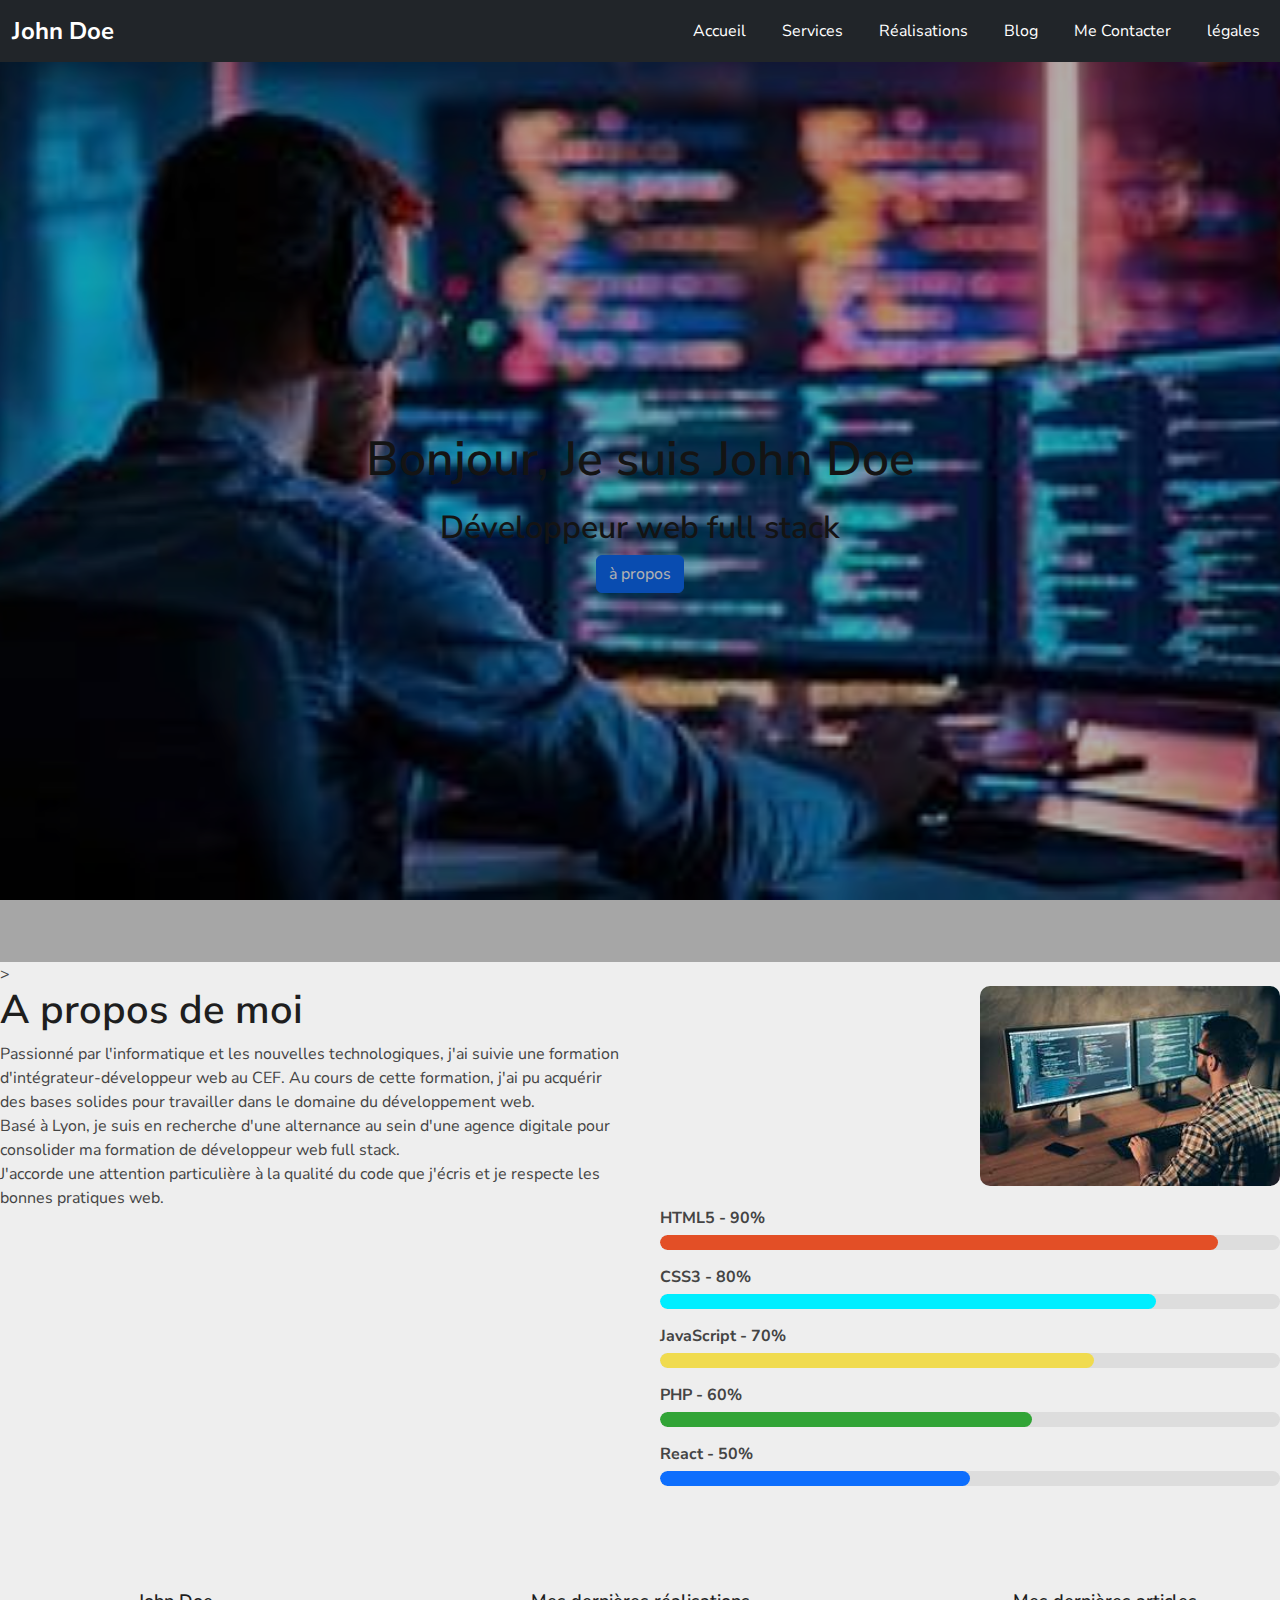
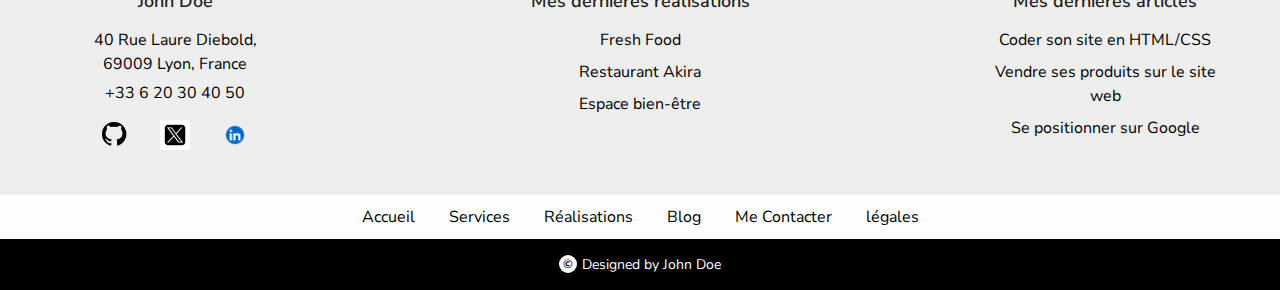
<file: index.html>
<!DOCTYPE html>
<html lang="fr">

<head>
    <meta charset="UTF-8" />
    <meta name="viewport" content="width=device-width, initial-scale=1.0" />

    <!-- Bootstrap -->
    <link href="https://cdn.jsdelivr.net/npm/bootstrap@5.3.2/dist/css/bootstrap.min.css" rel="stylesheet" />

    <!-- Mon CSS -->
    <link rel="stylesheet" href="css/style.css" />
    <link href="https://fonts.googleapis.com/css2?family=Nunito+Sans:wght@400;600&display=swap" rel="stylesheet">
    <title>John Doe - Accueil</title>
</head>

<body>

    <header>
        <nav class="navbar navbar-expand-lg navbar-dark bg-dark">
            <div class="container-fluid">
                <!-- Le Logo -->
                <a class="navbar-brand" href="#">John Doe</a>

                <!-- Mon bouton burger -->
                <button class="navbar-toggler" type="button" data-bs-toggle="collapse" data-bs-target="#navbarNav"
                    aria-controls="navbarNav" aria-expanded="false" aria-label="Toggle navigation">
                    <span class="navbar-toggler-icon"></span>
                </button>

                <!-- Mes Liens!!! -->
                <div class="collapse navbar-collapse" id="navbarNav">
                    <ul class="navbar-nav ms-auto">
                        <li class="nav-item">
                            <a class="nav-link" href="index.html">Accueil</a>
                        </li>
                        <li class="nav-item">
                            <a class="nav-link" href="services.html">Services</a>
                        </li>
                        <li class="nav-item">
                            <a class="nav-link" href="works.html">Réalisations</a>
                        </li>
                        <li class="nav-item">
                            <a class="nav-link" href="blog.html">Blog</a>
                        </li>
                        <li class="nav-item">
                            <a class="nav-link" href="contact.html">Me Contacter</a>
                        </li>
                        <li class="nav-item">
                            <a class="nav-link" href="legal.html">légales</a>
                        </li>

                    </ul>
                </div>
            </div>
        </nav>
    </header>

    <main>
        <h1>Bonjour, Je suis John Doe</h1>
        <h2>Développeur web full stack</h2>
        <button class="btn btn-primary" onclick="location.href='#about'">à propos</button>
    </main>
    <section class="about" id="about">>
        <div class="about-content">
            <!-- Texte à gauche -->
            <div class="about-text">
                <h1>A propos de moi</h1>
                <p>
                    Passionné par l'informatique et les nouvelles technologiques, j'ai suivie une formation
                    d'intégrateur-développeur web au CEF. Au cours de cette formation, j'ai pu acquérir des bases
                    solides pour
                    travailler dans le domaine du développement web.<br>
                    Basé à Lyon, je suis en recherche d'une alternance au
                    sein d'une agence digitale pour consolider ma formation de développeur web full stack.<br>
                    J'accorde une attention particulière à la qualité du code que j'écris et je respecte les bonnes
                    pratiques web.
                </p>
            </div>

            <!-- Image à droite avec compétences en dessous -->
            <div class="about-image">
                <img src="./images/OIP (1).jfif" alt="Moi">

                <!-- Compétences -->
                <div class="skills">
                    <div class="skill">
                        <span>HTML5 - 90%</span>
                        <div class="skill-bar">
                            <div class="skill-fill html5" style="width: 90%;"></div>
                        </div>
                    </div>
                    <div class="skill">
                        <span>CSS3 - 80%</span>
                        <div class="skill-bar">
                            <div class="skill-fill css3" style="width: 80%;"></div>
                        </div>
                    </div>
                    <div class="skill">
                        <span>JavaScript - 70%</span>
                        <div class="skill-bar">
                            <div class="skill-fill js" style="width: 70%;"></div>
                        </div>
                    </div>
                    <div class="skill">
                        <span>PHP - 60%</span>
                        <div class="skill-bar">
                            <div class="skill-fill php" style="width: 60%;"></div>
                        </div>
                    </div>
                    <div class="skill">
                        <span>React - 50%</span>
                        <div class="skill-bar">
                            <div class="skill-fill react" style="width: 50%;"></div>
                        </div>
                    </div>
                </div>

            </div>
        </div>
    </section>


    <footer>
        <div class="footer-top">
            <!-- Bloc contact aligné à gauche -->
            <div class="footer-contact">
                <h1>John Doe</h1>
                <a href="https://www.google.fr/maps/place/40+Rue+Laure+Diebold,+69009+Lyon,+France" target="_blank"
                    rel="noopener noreferrer">
                    40 Rue Laure Diebold,<br>69009 Lyon, France
                </a>
                <a href="tel:+0620304050">+33 6 20 30 40 50</a>

                <!-- Icônes sociales sous le bloc contact -->
                <div class="footer-social">
                    <a href="https://www.github.com" target="_blank" rel="noopener noreferrer">
                        <img src="./images/pngimg.com - github_PNG40.png" alt="GitHub">
                    </a>
                    <a href="https://www.twitter.com" target="_blank" rel="noopener noreferrer">
                        <img src="./images/nouveau-logo-twitter-x-2023-telechargement-vectoriel-du-logo-twitter-x_691560-10808.avif"
                            alt="Twitter">
                    </a>
                    <a href="https://www.linkedin.com" target="_blank" rel="noopener noreferrer">
                        <img src="./images/linkedin-logo-linkedin-icon-transparent-free-png.webp" alt="LinkedIn">
                    </a>
                </div>
            </div>

            <!-- Bloc dernières réalisations centré -->
            <div class="footer-dernieres">
                <h1>Mes dernières réalisations</h1>
                <a href="https://www.facebook.com/freshfoodfrance/" target="_blank" rel="noopener noreferrer">Fresh
                    Food</a>
                <a href="https://www.akira93.fr/" target="_blank" rel="noopener noreferrer">Restaurant Akira</a>
                <a href="https://www.lebienetre.fr/" target="_blank" rel="noopener noreferrer">Espace bien-être</a>
            </div>
            <div class="footer-Articles">
                <h1>Mes dernières articles</h1>
                <a href="">Coder son site en HTML/CSS</a>
                <a href="">Vendre ses produits sur le site web</a>
                <a href="">Se positionner sur Google</a>
            </div>

        </div>

        <!-- Liens du site -->
        <div class="footer-links">
            <a href="index.html">Accueil</a>
            <a href="services.html">Services</a>
            <a href="works.html">Réalisations</a>
            <a href="blog.html">Blog</a>
            <a href="contact.html">Me Contacter</a>
            <a href="legal.html">légales</a>
        </div>

        <!-- Barre noire -->
        <div class="footer-bar">
            <span class="circle-c">&copy;</span> Designed by John Doe
        </div>
    </footer>




    <!-- Bootstrap JS -->
    <script src="https://cdn.jsdelivr.net/npm/bootstrap@5.3.2/dist/js/bootstrap.bundle.min.js"></script>
</body>

</html>
</file>
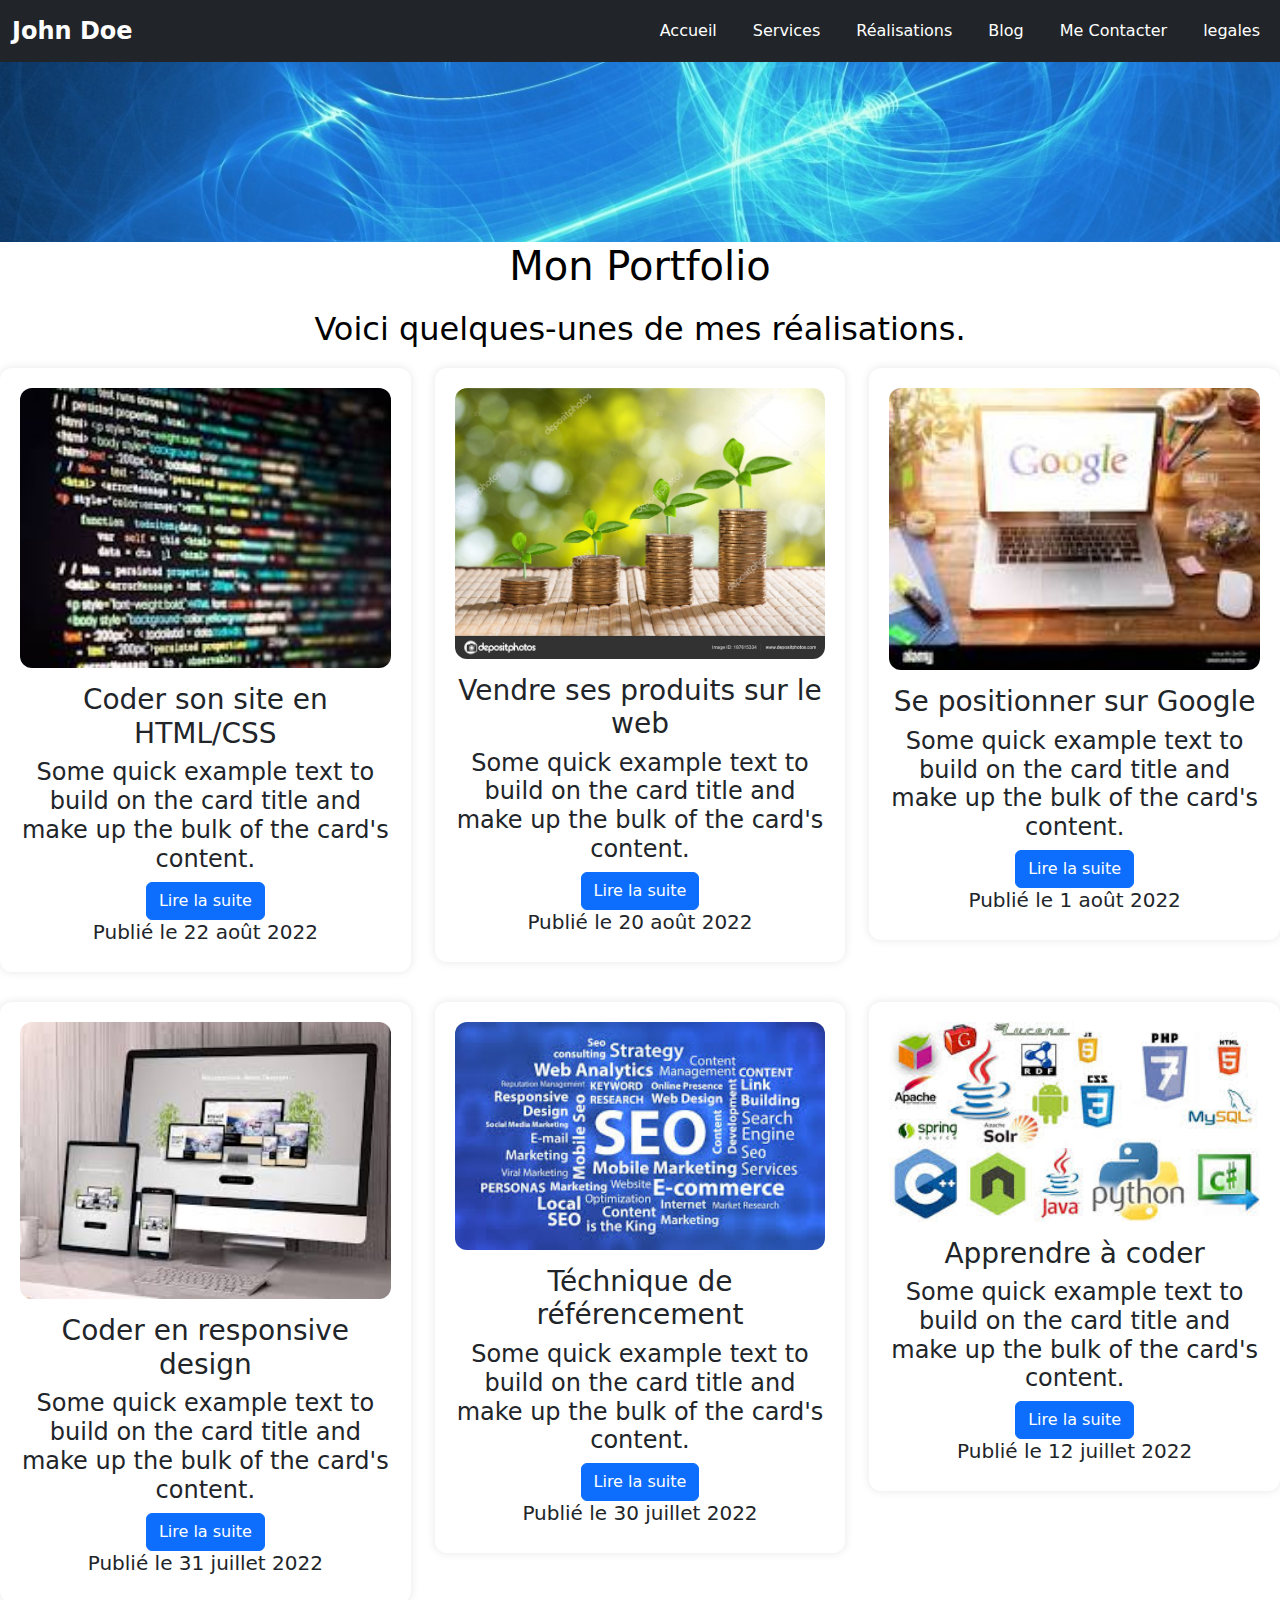
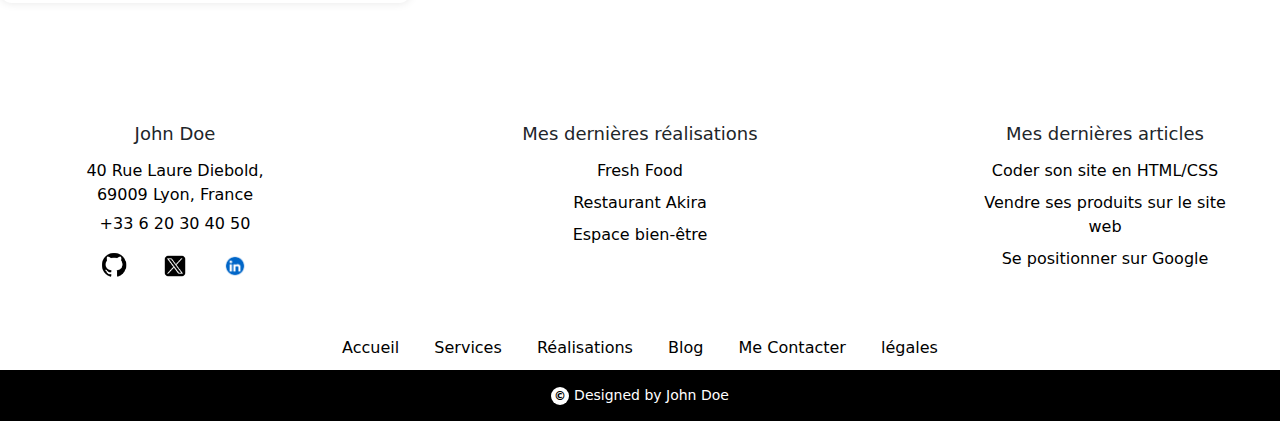
<file: blog.html>
<!DOCTYPE html>
<html lang="fr">

<head>
    <meta charset="UTF-8" />
    <meta name="viewport" content="width=device-width, initial-scale=1.0" />

    <!-- Bootstrap -->
    <link href="https://cdn.jsdelivr.net/npm/bootstrap@5.3.2/dist/css/bootstrap.min.css" rel="stylesheet" />

    <!-- Ton CSS -->
    <link rel="stylesheet" href="css/blog.css" />

    <title>John Doe - Blog</title>
</head>

<body>

    <header>
        <nav class="navbar navbar-expand-lg navbar-dark bg-dark">
            <div class="container-fluid">
                <!-- Le Logo -->
                <a class="navbar-brand" href="#">John Doe</a>

                <!-- Mon bouton burger -->
                <button class="navbar-toggler" type="button" data-bs-toggle="collapse" data-bs-target="#navbarNav"
                    aria-controls="navbarNav" aria-expanded="false" aria-label="Toggle navigation">
                    <span class="navbar-toggler-icon"></span>
                </button>

                <!-- Mes Liens!!! -->
                <div class="collapse navbar-collapse" id="navbarNav">
                    <ul class="navbar-nav ms-auto">
                        <li class="nav-item">
                            <a class="nav-link" href="index.html">Accueil</a>
                        </li>
                        <li class="nav-item">
                            <a class="nav-link" href="services.html">Services</a>
                        </li>
                        <li class="nav-item">
                            <a class="nav-link" href="works.html">Réalisations</a>
                        </li>
                        <li class="nav-item">
                            <a class="nav-link" href="blog.html">Blog</a>
                        </li>
                        <li class="nav-item">
                            <a class="nav-link" href="contact.html">Me Contacter</a>
                        </li>
                        <li class="nav-item">
                            <a class="nav-link" href="legal.html">legales</a>
                        </li>
                    </ul>
                </div>
            </div>
        </nav>
    </header>

    <main>
        <section class="banniere"></section>

        <section class="ContenuContainer">

            <div class="intro-text">
                <h1>Mon Portfolio</h1>
                <h2>Voici quelques-unes de mes réalisations.</h2>
            </div>

            <div class="row">

                <div class="col-md-4">
                    <div class="carte-realisation">
                        <img src="./images/Coding.jfif" alt="Coding_Picture">
                        <h3>Coder son site en HTML/CSS</h3>
                        <h4>Some quick example text to build on the card title and make up the bulk of the card's
                            content.</h4>
                        <a class="btn btn-primary" href="#">Lire la suite</a>
                        <h5>Publié le 22 août 2022</h5>
                    </div>
                </div>

                <div class="col-md-4">
                    <div class="carte-realisation">
                        <img src="./images/NatureMoney.jpg" alt="Nature_and_money">
                        <h3>Vendre ses produits sur le web</h3>
                        <h4>Some quick example text to build on the card title and make up the bulk of the card's
                            content.</h4>
                        <a class="btn btn-primary" href="#">Lire la suite</a>
                        <h5>Publié le 20 août 2022</h5>
                    </div>
                </div>

                <div class="col-md-4">
                    <div class="carte-realisation">
                        <img src="./images/GooglePC.jfif" alt="Google_Picture">
                        <h3>Se positionner sur Google</h3>
                        <h4>Some quick example text to build on the card title and make up the bulk of the card's
                            content.</h4>
                        <a class="btn btn-primary" href="#">Lire la suite</a>
                        <h5>Publié le 1 août 2022</h5>
                    </div>
                </div>

                <div class="col-md-4">
                    <div class="carte-realisation">
                        <img src="./images/Responsive.jfif" alt="Responsive_Web">
                        <h3>Coder en responsive design</h3>
                        <h4>Some quick example text to build on the card title and make up the bulk of the card's
                            content.</h4>
                        <a class="btn btn-primary" href="#">Lire la suite</a>
                        <h5>Publié le 31 juillet 2022</h5>
                    </div>
                </div>

                <div class="col-md-4">
                    <div class="carte-realisation">
                        <img src="./images/SEO.jfif" alt="SEO_Picture">
                        <h3>Téchnique de référencement</h3>
                        <h4>Some quick example text to build on the card title and make up the bulk of the card's
                            content.</h4>
                        <a class="btn btn-primary" href="#">Lire la suite</a>
                        <h5>Publié le 30 juillet 2022</h5>
                    </div>
                </div>

                <div class="col-md-4">
                    <div class="carte-realisation">
                        <img src="./images/AllIconCoding.jfif" alt="All_Icon">
                        <h3>Apprendre à coder</h3>
                        <h4>Some quick example text to build on the card title and make up the bulk of the card's
                            content.</h4>
                        <a class="btn btn-primary" href="#">Lire la suite</a>
                        <h5>Publié le 12 juillet 2022</h5>
                    </div>
                </div>

            </div>

    </main>
    <footer>
        <div class="footer-top">
            <!-- Bloc contact aligné à gauche -->
            <div class="footer-contact">
                <h1>John Doe</h1>
                <a href="https://www.google.fr/maps/place/40+Rue+Laure+Diebold,+69009+Lyon,+France" target="_blank"
                    rel="noopener noreferrer">
                    40 Rue Laure Diebold,<br>69009 Lyon, France
                </a>
                <a href="tel:+0620304050">+33 6 20 30 40 50</a>

                <!-- Icônes sociales sous le bloc contact -->
                <div class="footer-social">
                    <a href="https://www.github.com" target="_blank" rel="noopener noreferrer">
                        <img src="./images/pngimg.com - github_PNG40.png" alt="GitHub">
                    </a>
                    <a href="https://www.twitter.com" target="_blank" rel="noopener noreferrer">
                        <img src="./images/nouveau-logo-twitter-x-2023-telechargement-vectoriel-du-logo-twitter-x_691560-10808.avif"
                            alt="Twitter">
                    </a>
                    <a href="https://www.linkedin.com" target="_blank" rel="noopener noreferrer">
                        <img src="./images/linkedin-logo-linkedin-icon-transparent-free-png.webp" alt="LinkedIn">
                    </a>
                </div>
            </div>

            <!-- Bloc dernières réalisations centré -->
            <div class="footer-dernieres">
                <h1>Mes dernières réalisations</h1>
                <a href="https://www.facebook.com/freshfoodfrance/" target="_blank" rel="noopener noreferrer">Fresh
                    Food</a>
                <a href="https://www.akira93.fr/" target="_blank" rel="noopener noreferrer">Restaurant Akira</a>
                <a href="https://www.lebienetre.fr/" target="_blank" rel="noopener noreferrer">Espace bien-être</a>
            </div>
            <div class="footer-Articles">
                <h1>Mes dernières articles</h1>
                <a href="">Coder son site en HTML/CSS</a>
                <a href="">Vendre ses produits sur le site web</a>
                <a href="">Se positionner sur Google</a>
            </div>

        </div>

        <!-- Liens du site -->
        <div class="footer-links">
            <a href="index.html">Accueil</a>
            <a href="services.html">Services</a>
            <a href="works.html">Réalisations</a>
            <a href="blog.html">Blog</a>
            <a href="contact.html">Me Contacter</a>
            <a href="legal.html">légales</a>
        </div>

        <!-- Barre noire -->
        <div class="footer-bar">
            <span class="circle-c">&copy;</span> Designed by John Doe
        </div>
    </footer>

    <!-- Bootstrap JS -->
    <script src="https://cdn.jsdelivr.net/npm/bootstrap@5.3.2/dist/js/bootstrap.bundle.min.js"></script>
</body>

</html>
</file>
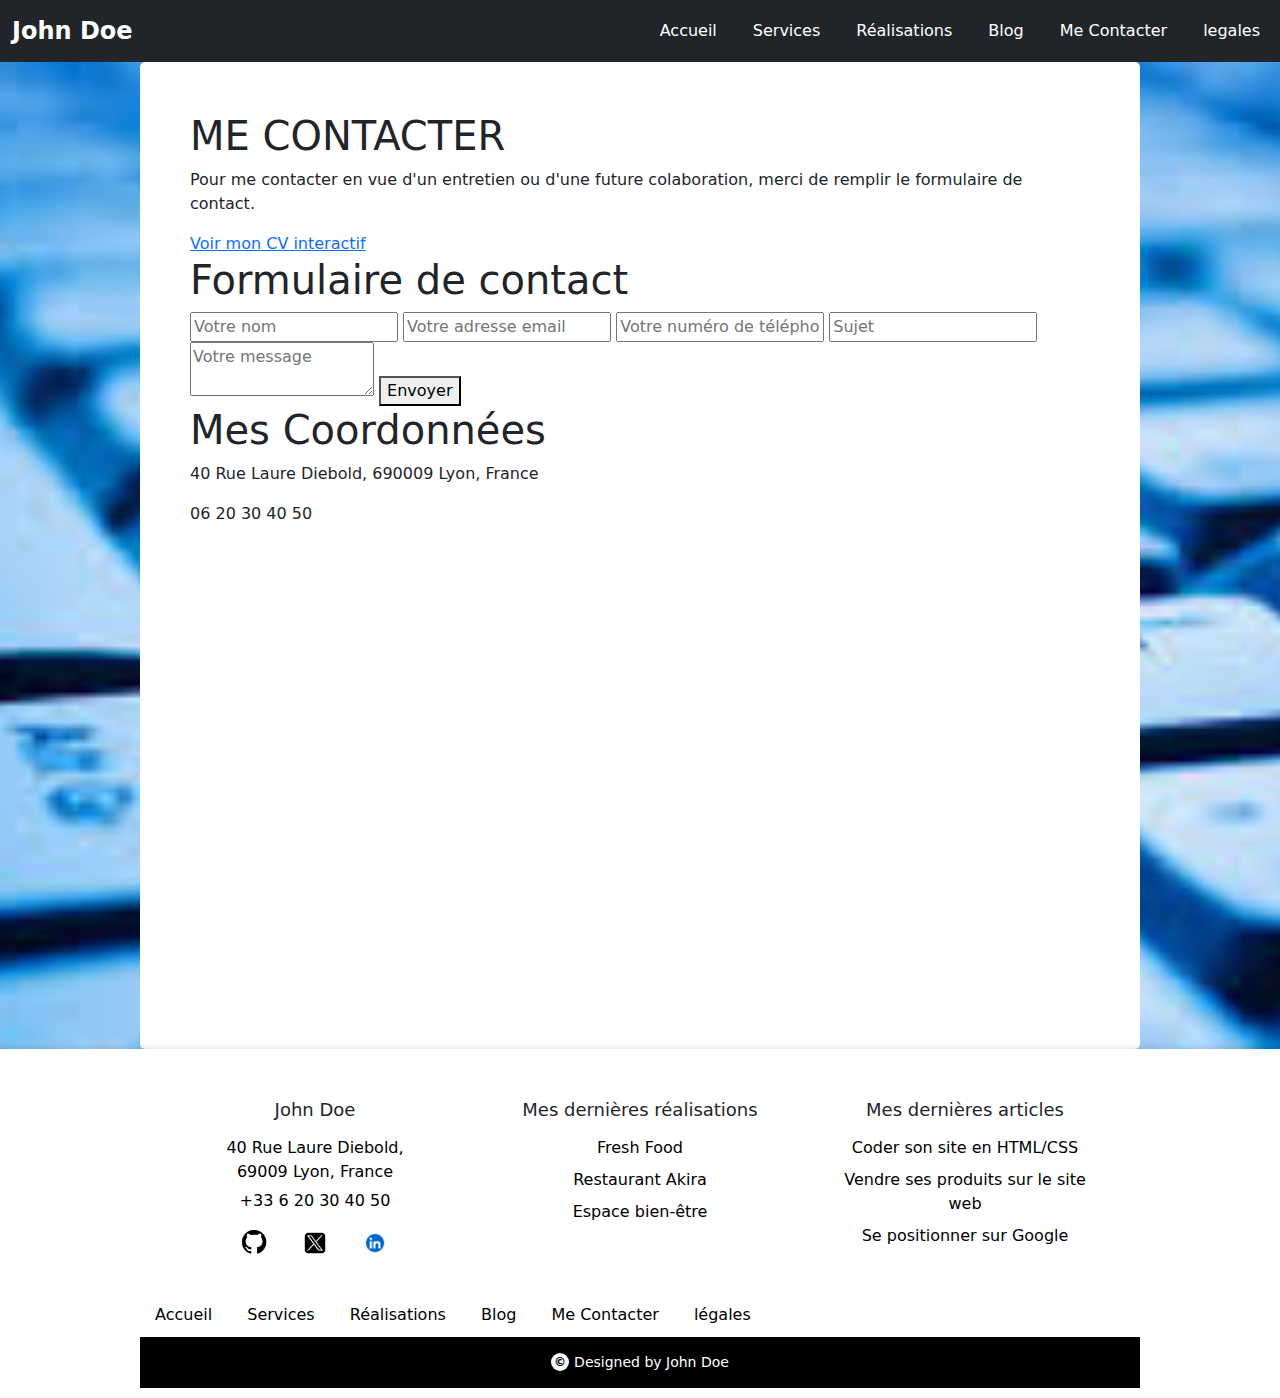
<file: contact.html>
<!DOCTYPE html>
<html lang="fr">

<head>
    <meta charset="UTF-8" />
    <meta name="viewport" content="width=device-width, initial-scale=1.0" />

    <!-- Bootstrap -->
    <link href="https://cdn.jsdelivr.net/npm/bootstrap@5.3.2/dist/css/bootstrap.min.css" rel="stylesheet" />

    <!-- Ton CSS -->
    <link rel="stylesheet" href="css/contact.css" />

    <title>John Doe - Me contacter</title>
</head>

<body>

    <header>
        <nav class="navbar navbar-expand-lg navbar-dark bg-dark">
            <div class="container-fluid">
                <!-- Le Logo -->
                <a class="navbar-brand" href="#">John Doe</a>

                <!-- Mon bouton burger -->
                <button class="navbar-toggler" type="button" data-bs-toggle="collapse" data-bs-target="#navbarNav"
                    aria-controls="navbarNav" aria-expanded="false" aria-label="Toggle navigation">
                    <span class="navbar-toggler-icon"></span>
                </button>

                <!-- Mes Liens!!! -->
                <div class="collapse navbar-collapse" id="navbarNav">
                    <ul class="navbar-nav ms-auto">
                        <li class="nav-item">
                            <a class="nav-link" href="index.html">Accueil</a>
                        </li>
                        <li class="nav-item">
                            <a class="nav-link" href="services.html">Services</a>
                        </li>
                        <li class="nav-item">
                            <a class="nav-link" href="works.html">Réalisations</a>
                        </li>
                        <li class="nav-item">
                            <a class="nav-link" href="blog.html">Blog</a>
                        </li>
                        <li class="nav-item">
                            <a class="nav-link" href="contact.html">Me Contacter</a>
                        </li>
                        <li class="nav-item">
                            <a class="nav-link" href="legal.html">legales</a>
                        </li>
                    </ul>
                </div>
            </div>
        </nav>
    </header>
    <main class="BoxWhite">
        <section>
            <div>
                <h1>ME CONTACTER</h1>
                <p>Pour me contacter en vue d'un entretien ou d'une future colaboration, merci de remplir le formulaire
                    de contact.</p>
                <a href="https://codesandbox.io/p/sandbox/muddy-star-y2pvjp?file=%2Fsrc%2FApp.js%3A27%2C7"
                    target="_blank">
                    Voir mon CV interactif
                </a>
            </div>
            <form>
                <h1>Formulaire de contact</h1>

                <input type="text" placeholder="Votre nom" required>
                <input type="email" placeholder="Votre adresse email" required>
                <input type="tel" placeholder="Votre numéro de téléphone" required>
                <input type="text" placeholder="Sujet" required>
                <textarea placeholder="Votre message" required></textarea>
                <button type="submit">Envoyer</button>
            </form>
            <div>
                <h1>Mes Coordonnées</h1>
                <p>40 Rue Laure Diebold, 690009 Lyon, France</p>
                <p>06 20 30 40 50</p>
                <iframe
                    src="https://www.google.com/maps/embed?pb=!1m16!1m12!1m3!1d11130.637216226936!2d4.794526260975877!3d45.77801770281226!2m3!1f0!2f0!3f0!3m2!1i1024!2i768!4f13.1!2m1!1s40%20Rue%20Laure%20Diebold%2C%20690009%20Lyon%2C%20France!5e0!3m2!1sfr!2sfr!4v1765794505509!5m2!1sfr!2sfr"
                    width="600" height="450" style="border:0;" allowfullscreen="" loading="lazy"
                    referrerpolicy="no-referrer-when-downgrade"></iframe>
            </div>
        </section>
    </main>
    <div class="footer-banner">
        <footer>
            <footer>
                <div class="footer-top">
                    <!-- Bloc contact aligné à gauche -->
                    <div class="footer-contact">
                        <h1>John Doe</h1>
                        <a href="https://www.google.fr/maps/place/40+Rue+Laure+Diebold,+69009+Lyon,+France"
                            target="_blank" rel="noopener noreferrer">
                            40 Rue Laure Diebold,<br>69009 Lyon, France
                        </a>
                        <a href="tel:+0620304050">+33 6 20 30 40 50</a>

                        <!-- Icônes sociales sous le bloc contact -->
                        <div class="footer-social">
                            <a href="https://www.github.com" target="_blank" rel="noopener noreferrer">
                                <img src="./images/pngimg.com - github_PNG40.png" alt="GitHub">
                            </a>
                            <a href="https://www.twitter.com" target="_blank" rel="noopener noreferrer">
                                <img src="./images/nouveau-logo-twitter-x-2023-telechargement-vectoriel-du-logo-twitter-x_691560-10808.avif"
                                    alt="Twitter">
                            </a>
                            <a href="https://www.linkedin.com" target="_blank" rel="noopener noreferrer">
                                <img src="./images/linkedin-logo-linkedin-icon-transparent-free-png.webp"
                                    alt="LinkedIn">
                            </a>
                        </div>
                    </div>

                    <!-- Bloc dernières réalisations centré -->
                    <div class="footer-dernieres">
                        <h1>Mes dernières réalisations</h1>
                        <a href="https://www.facebook.com/freshfoodfrance/" target="_blank"
                            rel="noopener noreferrer">Fresh
                            Food</a>
                        <a href="https://www.akira93.fr/" target="_blank" rel="noopener noreferrer">Restaurant Akira</a>
                        <a href="https://www.lebienetre.fr/" target="_blank" rel="noopener noreferrer">Espace
                            bien-être</a>
                    </div>
                    <div class="footer-Articles">
                        <h1>Mes dernières articles</h1>
                        <a href="">Coder son site en HTML/CSS</a>
                        <a href="">Vendre ses produits sur le site web</a>
                        <a href="">Se positionner sur Google</a>
                    </div>

                </div>

                <!-- Liens du site -->
                <div class="footer-links">
                    <a href="index.html">Accueil</a>
                    <a href="services.html">Services</a>
                    <a href="works.html">Réalisations</a>
                    <a href="blog.html">Blog</a>
                    <a href="contact.html">Me Contacter</a>
                    <a href="legal.html">légales</a>
                </div>

            </footer>
            <div class="footer-bar">
                <span class="circle-c">&copy;</span> Designed by John Doe
            </div>
        </footer>
    </div>
    <!-- Bootstrap JS -->
    <script src="https://cdn.jsdelivr.net/npm/bootstrap@5.3.2/dist/js/bootstrap.bundle.min.js"></script>
</body>

</html>
</file>
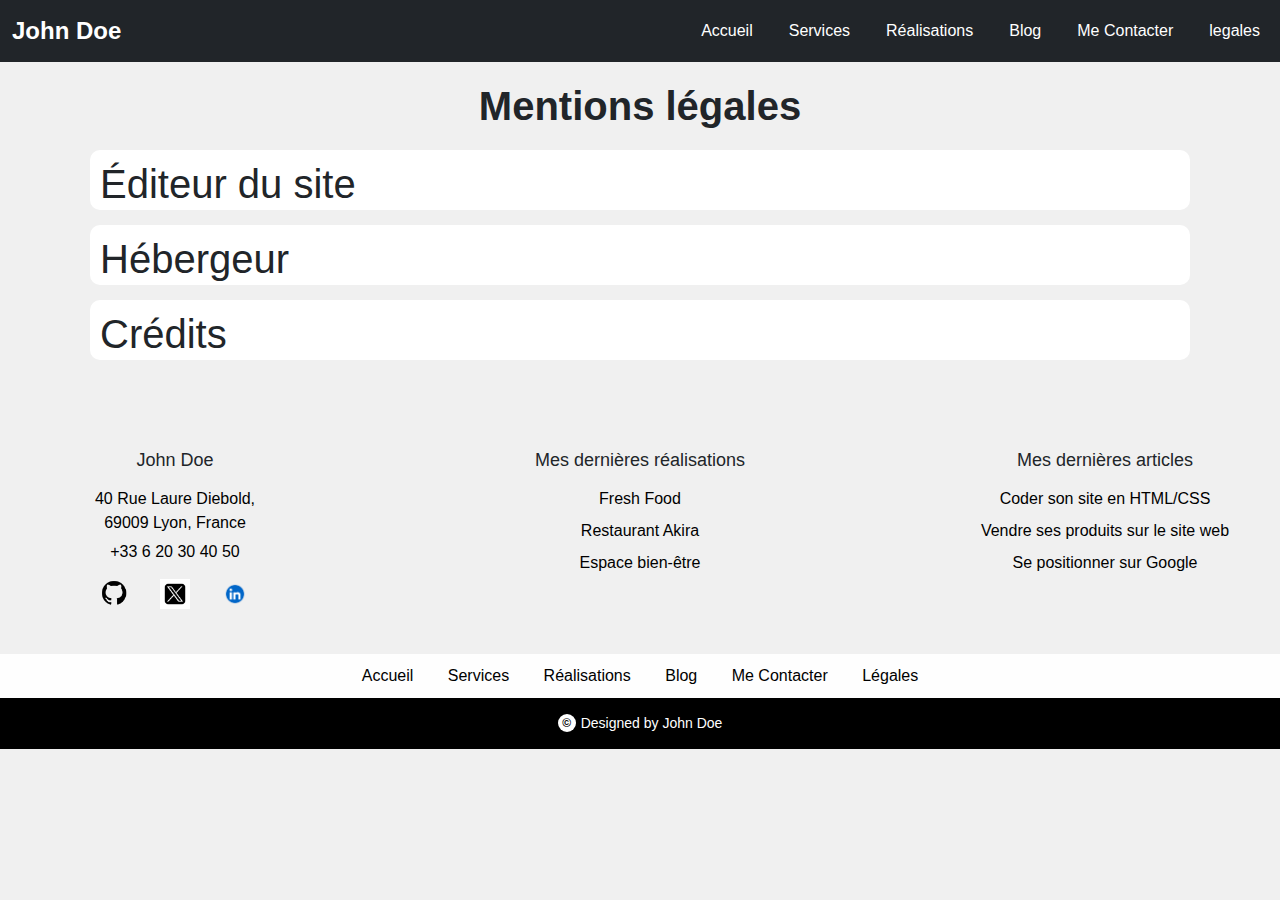
<file: legal.html>
<!DOCTYPE html>
<html lang="fr">

<head>
    <meta charset="UTF-8" />
    <meta name="viewport" content="width=device-width, initial-scale=1.0" />

    <!-- Bootstrap -->
    <link href="https://cdn.jsdelivr.net/npm/bootstrap@5.3.2/dist/css/bootstrap.min.css" rel="stylesheet" />

    <!-- Ton CSS -->
    <link rel="stylesheet" href="css/legal.css" />

    <title>John Doe - Mentions legales</title>
</head>

<body>

    <header>
        <nav class="navbar navbar-expand-lg navbar-dark bg-dark">
            <div class="container-fluid">
                <!-- Le Logo -->
                <a class="navbar-brand" href="#">John Doe</a>

                <!-- Mon bouton burger -->
                <button class="navbar-toggler" type="button" data-bs-toggle="collapse" data-bs-target="#navbarNav"
                    aria-controls="navbarNav" aria-expanded="false" aria-label="Toggle navigation">
                    <span class="navbar-toggler-icon"></span>
                </button>

                <!-- Mes Liens!!! -->
                <div class="collapse navbar-collapse" id="navbarNav">
                    <ul class="navbar-nav ms-auto">
                        <li class="nav-item">
                            <a class="nav-link" href="index.html">Accueil</a>
                        </li>
                        <li class="nav-item">
                            <a class="nav-link" href="services.html">Services</a>
                        </li>
                        <li class="nav-item">
                            <a class="nav-link" href="works.html">Réalisations</a>
                        </li>
                        <li class="nav-item">
                            <a class="nav-link" href="blog.html">Blog</a>
                        </li>
                        <li class="nav-item">
                            <a class="nav-link" href="contact.html">Me Contacter</a>
                        </li>
                        <li class="nav-item">
                            <a class="nav-link" href="legal.html">legales</a>
                        </li>

                    </ul>
                </div>
            </div>
        </nav>
    </header>
    <main>
        <h1 class="title-body">Mentions légales</h1>
        <div class="container">
            <!-- Rectangle 1 -->
            <div class="box">
                <input type="checkbox" id="editor" />
                <label for="editor">
                    <h1>Éditeur du site</h1>
                </label>
                <div class="text-hidden">
                    <p>John Doe</p>
                    <a href="#">40 Rue Laure Diebold, 69009 Lyon, France </a>
                    <a href="#">06 20 30 40 50</a>
                    <a href="#">john.doe@gmail.com</a>
                </div>
            </div>

            <!-- Rectangle 2 -->
            <div class="box">
                <input type="checkbox" id="host" />
                <label for="host">
                    <h1>Hébergeur</h1>
                </label>
                <div class="text-hidden">
                    <p>Always Data</p>
                    <a href="#">91 rue du Faubourg Saint Honoré 75008 Paris</a>
                    <a href="#">www.alwaysdata.com</a>
                </div>
            </div>

            <!-- Rectangle 3 -->
            <div class="box">
                <input type="checkbox" id="credits" />
                <label for="credits">
                    <h1>Crédits</h1>
                </label>
                <div class="text-hidden">
                    <p>Site développé par John Doe, étudiant du CEF.</p>
                    <a href="#">les images libres de droit sont issues du site Pixabay.</a>
                </div>
            </div>
        </div>

    </main>
    <footer>
        <div class="footer-top">
            <!-- Bloc contact aligné à gauche -->
            <div class="footer-contact">
                <h1>John Doe</h1>
                <a href="https://www.google.fr/maps/place/40+Rue+Laure+Diebold,+69009+Lyon,+France" target="_blank"
                    rel="noopener noreferrer">
                    40 Rue Laure Diebold,<br>69009 Lyon, France
                </a>
                <a href="tel:+0620304050">+33 6 20 30 40 50</a>

                <!-- Icônes sociales sous le bloc contact -->
                <div class="footer-social">
                    <a href="https://www.github.com" target="_blank" rel="noopener noreferrer">
                        <img src="./images/pngimg.com - github_PNG40.png" alt="GitHub">
                    </a>
                    <a href="https://www.twitter.com" target="_blank" rel="noopener noreferrer">
                        <img src="./images/nouveau-logo-twitter-x-2023-telechargement-vectoriel-du-logo-twitter-x_691560-10808.avif"
                            alt="Twitter">
                    </a>
                    <a href="https://www.linkedin.com" target="_blank" rel="noopener noreferrer">
                        <img src="./images/linkedin-logo-linkedin-icon-transparent-free-png.webp" alt="LinkedIn">
                    </a>
                </div>
            </div>

            <!-- Bloc dernières réalisations centré -->
            <div class="footer-dernieres">
                <h1>Mes dernières réalisations</h1>
                <a href="https://www.facebook.com/freshfoodfrance/" target="_blank" rel="noopener noreferrer">Fresh
                    Food</a>
                <a href="https://www.akira93.fr/" target="_blank" rel="noopener noreferrer">Restaurant Akira</a>
                <a href="https://www.lebienetre.fr/" target="_blank" rel="noopener noreferrer">Espace bien-être</a>
            </div>
            <div class="footer-Articles">
                <h1>Mes dernières articles</h1>
                <a href="">Coder son site en HTML/CSS</a>
                <a href="">Vendre ses produits sur le site web</a>
                <a href="">Se positionner sur Google</a>
            </div>

        </div>

        <!-- Liens du site -->
        <div class="footer-links">
            <a href="index.html">Accueil</a>
            <a href="services.html">Services</a>
            <a href="works.html">Réalisations</a>
            <a href="blog.html">Blog</a>
            <a href="contact.html">Me Contacter</a>
            <a href="legal.html">Légales</a>
        </div>

        <!-- Barre noire -->
        <div class="footer-bar">
            <span class="circle-c">&copy;</span> Designed by John Doe
        </div>
    </footer>
    <!-- Bootstrap JS -->

    <script>
        const box = document.querySelector('.box');

        box.addEventListener('click', function () {
            box.classList.toggle('open');
        })
    </script>
    <script src="https://cdn.jsdelivr.net/npm/bootstrap@5.3.2/dist/js/bootstrap.bundle.min.js"></script>
</body>

</html>
</file>
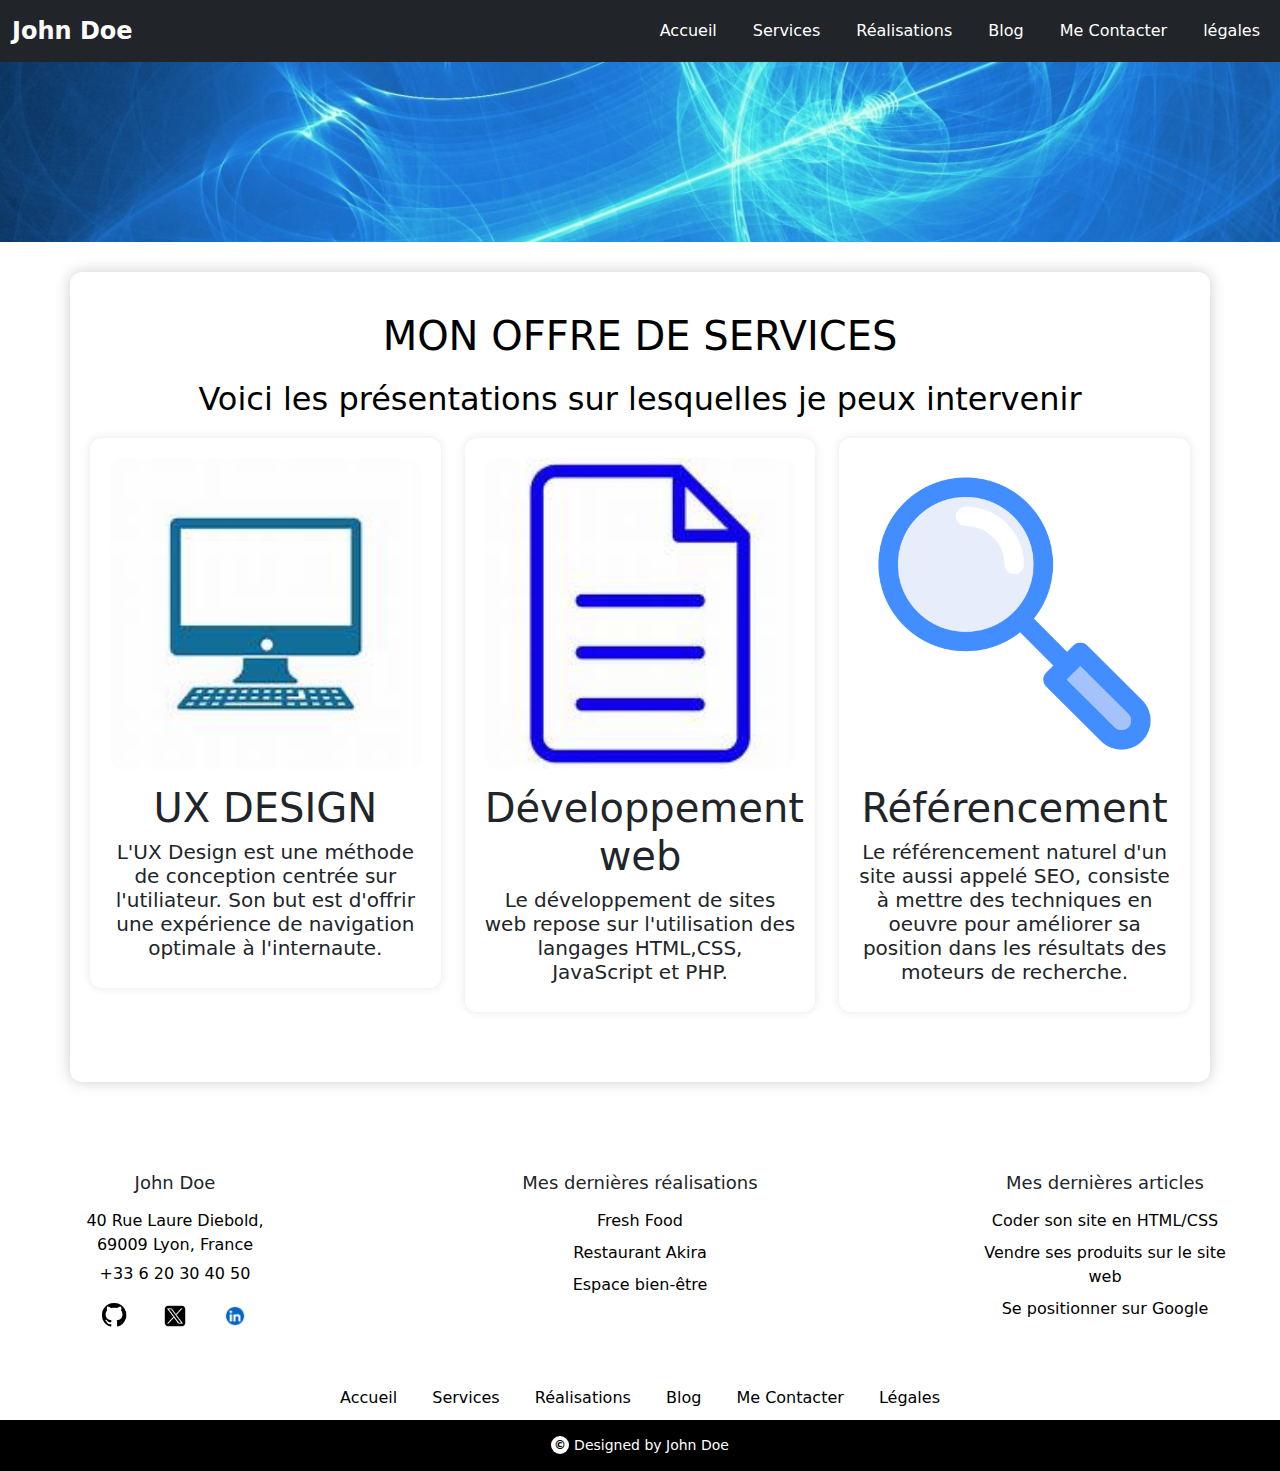
<file: services.html>
<!DOCTYPE html>
<html lang="fr">

<head>
    <meta charset="UTF-8" />
    <meta name="viewport" content="width=device-width, initial-scale=1.0" />

    <!-- Bootstrap -->
    <link href="https://cdn.jsdelivr.net/npm/bootstrap@5.3.2/dist/css/bootstrap.min.css" rel="stylesheet" />

    <!-- Ton CSS -->
    <link rel="stylesheet" href="css/service.css" />

    <title>John Doe - Service</title>
</head>

<body>

    <header>
        <nav class="navbar navbar-expand-lg navbar-dark bg-dark">
            <div class="container-fluid">
                <!-- Le Logo -->
                <a class="navbar-brand" href="#">John Doe</a>

                <!-- Mon bouton burger -->
                <button class="navbar-toggler" type="button" data-bs-toggle="collapse" data-bs-target="#navbarNav"
                    aria-controls="navbarNav" aria-expanded="false" aria-label="Toggle navigation">
                    <span class="navbar-toggler-icon"></span>
                </button>

                <!-- Mes Liens!!! -->
                <div class="collapse navbar-collapse" id="navbarNav">
                    <ul class="navbar-nav ms-auto">
                        <li class="nav-item">
                            <a class="nav-link" href="index.html">Accueil</a>
                        </li>
                        <li class="nav-item">
                            <a class="nav-link" href="services.html">Services</a>
                        </li>
                        <li class="nav-item">
                            <a class="nav-link" href="works.html">Réalisations</a>
                        </li>
                        <li class="nav-item">
                            <a class="nav-link" href="blog.html">Blog</a>
                        </li>
                        <li class="nav-item">
                            <a class="nav-link" href="contact.html">Me Contacter</a>
                        </li>
                        <li class="nav-item">
                            <a class="nav-link" href="legal.html">légales</a>
                        </li>
                    </ul>
                </div>
            </div>
        </nav>
    </header>
    <main>
        <section class="banniere"></section>


        <section class="galerie container">

            <div class="intro-text">
                <h1>MON OFFRE DE SERVICES</h1>
                <h2>Voici les présentations sur lesquelles je peux intervenir</h2>
            </div>

            <div class="row">
                <div class="col-md-4">
                    <div class="carte-realisation">
                        <img src="./images/OrdiBleu.jfif" alt="IconOrdi">
                        <h1>UX DESIGN</h1>
                        <h2 class="TinyH2">L'UX Design est une méthode de conception centrée sur l'utiliateur. Son but
                            est d'offrir une
                            expérience de navigation optimale à l'internaute.</h2>
                    </div>
                </div>

                <div class="col-md-4">
                    <div class="carte-realisation">
                        <img src="./images/HtmlIcon.jfif" alt="IconHTML">
                        <h1>Développement web</h1>
                        <h2 class="TinyH2">Le développement de sites web repose sur l'utilisation des langages HTML,CSS,
                            JavaScript et
                            PHP.</h2>
                    </div>
                </div>

                <div class="col-md-4">
                    <div class="carte-realisation">
                        <img src="./images/Loupe.png" alt="LoupeIcon">
                        <h1>Référencement</h1>
                        <h2 class="TinyH2">Le référencement naturel d'un site aussi appelé SEO, consiste à mettre des
                            techniques en
                            oeuvre pour améliorer sa position dans les résultats des moteurs de recherche.</h2>
                    </div>
                </div>
            </div>

        </section>

    </main>
    <footer>
        <div class="footer-top">
            <!-- Bloc contact aligné à gauche -->
            <div class="footer-contact">
                <h1>John Doe</h1>
                <a href="https://www.google.fr/maps/place/40+Rue+Laure+Diebold,+69009+Lyon,+France" target="_blank"
                    rel="noopener noreferrer">
                    40 Rue Laure Diebold,<br>69009 Lyon, France
                </a>
                <a href="tel:+0620304050">+33 6 20 30 40 50</a>

                <!-- Icônes sociales sous le bloc contact -->
                <div class="footer-social">
                    <a href="https://www.github.com" target="_blank" rel="noopener noreferrer">
                        <img src="./images/pngimg.com - github_PNG40.png" alt="GitHub">
                    </a>
                    <a href="https://www.twitter.com" target="_blank" rel="noopener noreferrer">
                        <img src="./images/nouveau-logo-twitter-x-2023-telechargement-vectoriel-du-logo-twitter-x_691560-10808.avif"
                            alt="Twitter">
                    </a>
                    <a href="https://www.linkedin.com" target="_blank" rel="noopener noreferrer">
                        <img src="./images/linkedin-logo-linkedin-icon-transparent-free-png.webp" alt="LinkedIn">
                    </a>
                </div>
            </div>

            <!-- Bloc dernières réalisations centré -->
            <div class="footer-dernieres">
                <h1>Mes dernières réalisations</h1>
                <a href="https://www.facebook.com/freshfoodfrance/" target="_blank" rel="noopener noreferrer">Fresh
                    Food</a>
                <a href="https://www.akira93.fr/" target="_blank" rel="noopener noreferrer">Restaurant Akira</a>
                <a href="https://www.lebienetre.fr/" target="_blank" rel="noopener noreferrer">Espace bien-être</a>
            </div>
            <div class="footer-Articles">
                <h1>Mes dernières articles</h1>
                <a href="">Coder son site en HTML/CSS</a>
                <a href="">Vendre ses produits sur le site web</a>
                <a href="">Se positionner sur Google</a>
            </div>

        </div>

        <!-- Liens du site -->
        <div class="footer-links">
            <a href="index.html">Accueil</a>
            <a href="services.html">Services</a>
            <a href="works.html">Réalisations</a>
            <a href="blog.html">Blog</a>
            <a href="contact.html">Me Contacter</a>
            <a href="legal.html">Légales</a>
        </div>

        <!-- Barre noire -->
        <div class="footer-bar">
            <span class="circle-c">&copy;</span> Designed by John Doe
        </div>
    </footer>
    <!-- Bootstrap JS -->
    <script src="https://cdn.jsdelivr.net/npm/bootstrap@5.3.2/dist/js/bootstrap.bundle.min.js"></script>
</body>

</html>
</file>
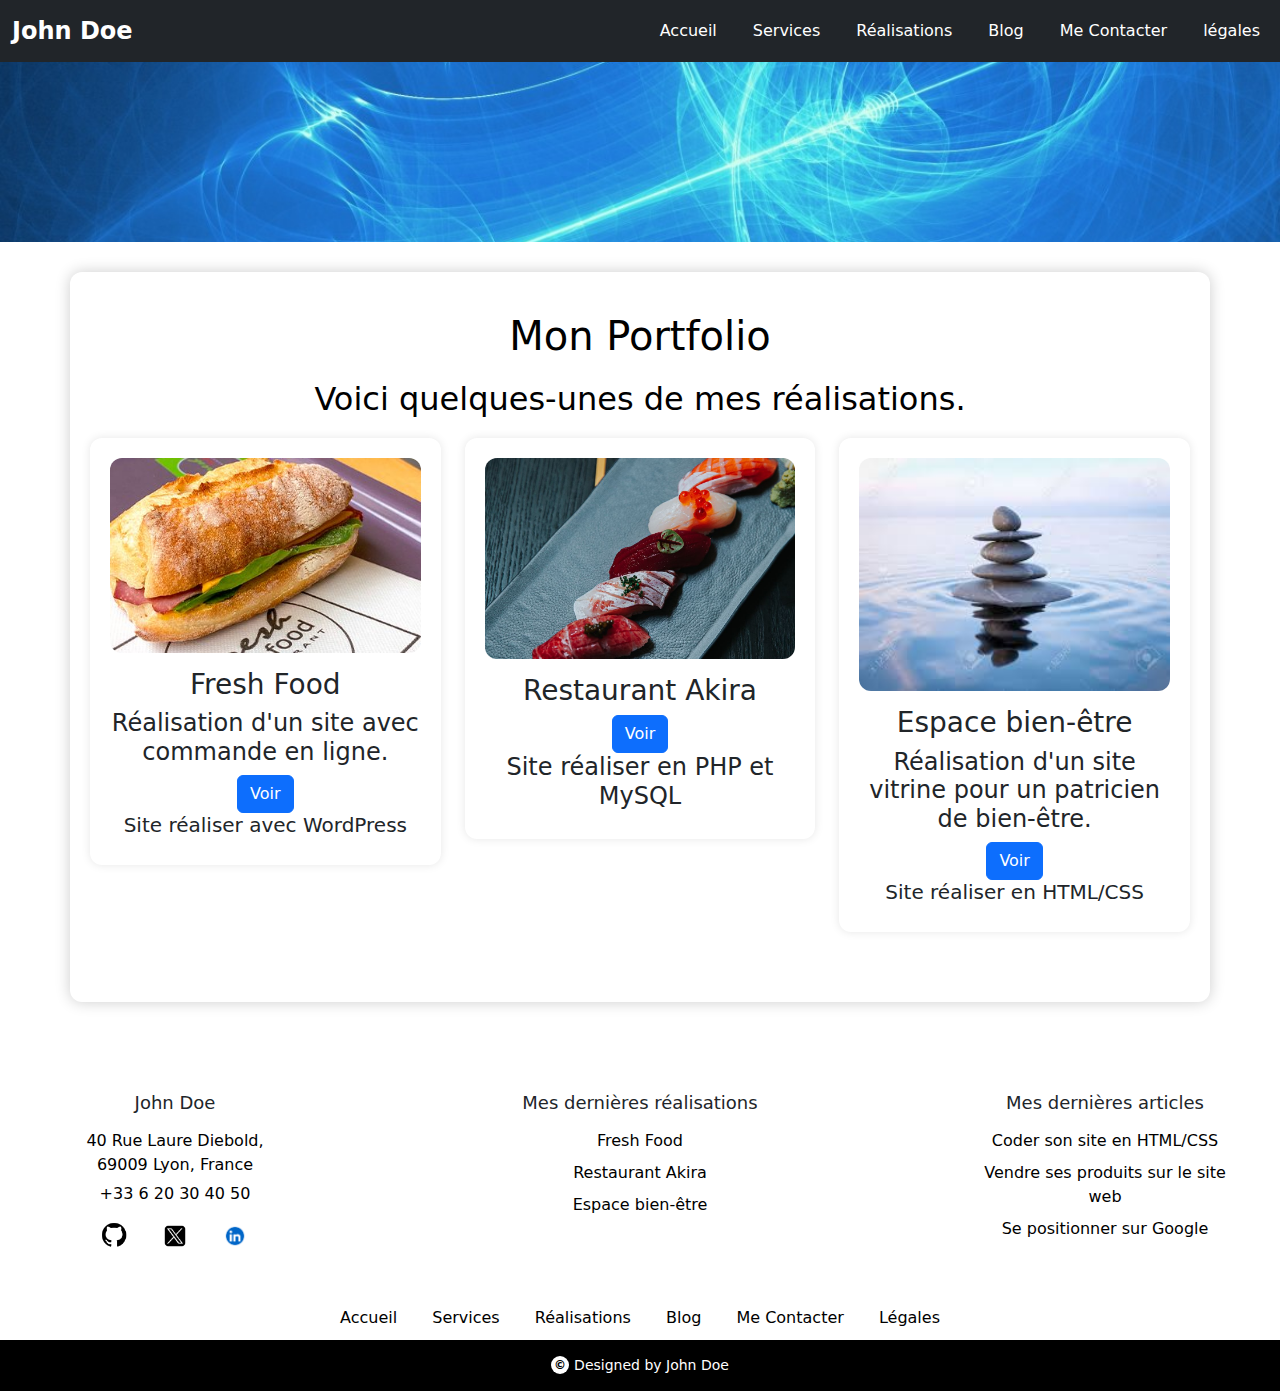
<file: works.html>
<!DOCTYPE html>
<html lang="fr">

<head>
    <meta charset="UTF-8" />
    <meta name="viewport" content="width=device-width, initial-scale=1.0" />

    <!-- Bootstrap -->
    <link href="https://cdn.jsdelivr.net/npm/bootstrap@5.3.2/dist/css/bootstrap.min.css" rel="stylesheet" />

    <!-- Mon CSS -->
    <link rel="stylesheet" href="css/works.css" />

    <title>John Doe - Réalisation</title>
</head>

<body>

    <header>
        <nav class="navbar navbar-expand-lg navbar-dark bg-dark">
            <div class="container-fluid">
                <!-- Le Logo -->
                <a class="navbar-brand" href="#">John Doe</a>

                <!-- Mon bouton burger -->
                <button class="navbar-toggler" type="button" data-bs-toggle="collapse" data-bs-target="#navbarNav"
                    aria-controls="navbarNav" aria-expanded="false" aria-label="Toggle navigation">
                    <span class="navbar-toggler-icon"></span>
                </button>

                <!-- Mes Liens!!! -->
                <div class="collapse navbar-collapse" id="navbarNav">
                    <ul class="navbar-nav ms-auto">
                        <li class="nav-item">
                            <a class="nav-link" href="index.html">Accueil</a>
                        </li>
                        <li class="nav-item">
                            <a class="nav-link" href="services.html">Services</a>
                        </li>
                        <li class="nav-item">
                            <a class="nav-link" href="works.html">Réalisations</a>
                        </li>
                        <li class="nav-item">
                            <a class="nav-link" href="blog.html">Blog</a>
                        </li>
                        <li class="nav-item">
                            <a class="nav-link" href="contact.html">Me Contacter</a>
                        </li>
                        <li class="nav-item">
                            <a class="nav-link" href="legal.html">légales</a>
                        </li>
                    </ul>
                </div>
            </div>
        </nav>
    </header>

    <main>
        <section class="banniere"></section>


        <section class="galerie container">

            <div class="intro-text">
                <h1>Mon Portfolio</h1>
                <h2>Voici quelques-unes de mes réalisations.</h2>
            </div>

            <div class="row">
                <div class="col-md-4">
                    <div class="carte-realisation">
                        <img src="./images/Mini-sandwich-Freshfood-p6gyr6r4zx96581xhzorv49sch4dhsp0rhqq1iydac.jpg"
                            alt="Fresh_Food">
                        <h3>Fresh Food</h3>
                        <h4>Réalisation d'un site avec commande en ligne.</h4>
                        <a class="btn btn-primary" href="https://www.freshfood.fr/">Voir</a>
                        <h5>Site réaliser avec WordPress</h5>
                    </div>
                </div>

                <div class="col-md-4">
                    <div class="carte-realisation">
                        <img src="./images/akira-back-paris-nigiris.jpeg" alt="Restaurant_Akira">
                        <h3>Restaurant Akira</h3>
                        <a class="btn btn-primary" href="https://www.akirabackparis.com/fr/">Voir</a>
                        <h4>Site réaliser en PHP et MySQL</h4>
                    </div>
                </div>

                <div class="col-md-4">
                    <div class="carte-realisation">
                        <img src="./images/OIP (2).jfif" alt="Espace_Bien_être">
                        <h3>Espace bien-être</h3>
                        <h4>Réalisation d'un site vitrine pour un patricien de bien-être.</h4>
                        <a class="btn btn-primary"
                            href="https://www.agglo-moulins.fr/services-equipements/l-ovive/espace-bien-etre.html">Voir</a>
                        <h5>Site réaliser en HTML/CSS</h5>
                    </div>
                </div>
            </div>

        </section>



    </main>
    <footer>
        <div class="footer-top">
            <!-- Bloc contact aligné à gauche -->
            <div class="footer-contact">
                <h1>John Doe</h1>
                <a href="https://www.google.fr/maps/place/40+Rue+Laure+Diebold,+69009+Lyon,+France" target="_blank"
                    rel="noopener noreferrer">
                    40 Rue Laure Diebold,<br>69009 Lyon, France
                </a>
                <a href="tel:+0620304050">+33 6 20 30 40 50</a>

                <!-- Icônes sociales sous le bloc contact -->
                <div class="footer-social">
                    <a href="https://www.github.com" target="_blank" rel="noopener noreferrer">
                        <img src="./images/pngimg.com - github_PNG40.png" alt="GitHub">
                    </a>
                    <a href="https://www.twitter.com" target="_blank" rel="noopener noreferrer">
                        <img src="./images/nouveau-logo-twitter-x-2023-telechargement-vectoriel-du-logo-twitter-x_691560-10808.avif"
                            alt="Twitter">
                    </a>
                    <a href="https://www.linkedin.com" target="_blank" rel="noopener noreferrer">
                        <img src="./images/linkedin-logo-linkedin-icon-transparent-free-png.webp" alt="LinkedIn">
                    </a>
                </div>
            </div>

            <!-- Bloc dernières réalisations centré -->
            <div class="footer-dernieres">
                <h1>Mes dernières réalisations</h1>
                <a href="https://www.facebook.com/freshfoodfrance/" target="_blank" rel="noopener noreferrer">Fresh
                    Food</a>
                <a href="https://www.akira93.fr/" target="_blank" rel="noopener noreferrer">Restaurant Akira</a>
                <a href="https://www.lebienetre.fr/" target="_blank" rel="noopener noreferrer">Espace bien-être</a>
            </div>
            <div class="footer-Articles">
                <h1>Mes dernières articles</h1>
                <a href="">Coder son site en HTML/CSS</a>
                <a href="">Vendre ses produits sur le site web</a>
                <a href="">Se positionner sur Google</a>
            </div>

        </div>

        <!-- Liens du site -->
        <div class="footer-links">
            <a href="index.html">Accueil</a>
            <a href="services.html">Services</a>
            <a href="works.html">Réalisations</a>
            <a href="blog.html">Blog</a>
            <a href="contact.html">Me Contacter</a>
            <a href="legal.html">Légales</a>
        </div>

        <!-- Barre noire -->
        <div class="footer-bar">
            <span class="circle-c">&copy;</span> Designed by John Doe
        </div>
    </footer>


    <!-- Bootstrap JS -->
    <script src="https://cdn.jsdelivr.net/npm/bootstrap@5.3.2/dist/js/bootstrap.bundle.min.js"></script>
</body>

</html>
</file>
<file: css/style.css>
/* NAVBAR */
.navbar-brand {
    font-size: 24px;
    font-weight: bold;
    color: #fff !important;
}

.nav-link {
    color: #fff !important;
    margin-left: 20px;
}

.nav-link:hover {
    text-decoration: underline;
}

body {
    font-family: 'Nunito Sans', sans-serif;
    color: #444;
    background-color: #EEE;

}

h1,
h2,
h3,
h4,
h5,
h6,
strong {
    font-weight: 600;
    color: #1e1e1e;
}

nav {
    display: flex;
    /* pour aligner les éléments horizontalement */
    justify-content: space-between;
    /* logo à gauche, liens à droite */
    align-items: center;
    padding: 20px 50px;
    /* espace autour */
    background-color: rgba(0, 0, 0, 0.7);
    /* fond semi-transparent */
}

.NavLogoNom {
    color: #fff;
    font-size: 24px;
    font-weight: bold;
}

.LienPages {
    color: #fff;
    text-decoration: none;
    margin-left: 20px;
    /* espace entre les liens */
}

.LienPages:hover {
    text-decoration: underline;
}

/* MAIN avec image fixe et texte centré */
main {
    height: 100vh;
    background-image: url("../images/OIP.jfif");
    background-size: cover;
    background-repeat: no-repeat;
    background-position: center;
    background-attachment: fixed;
    position: relative;
    display: flex;
    flex-direction: column;
    justify-content: center;
    align-items: center;
    text-align: center;
    color: #fff;
}

main::before {
    content: "";
    /* obligatoire ! */
    position: absolute;
    top: 0;
    /* coin supérieur gauche */
    left: 0;
    /* coin supérieur gauche */
    width: 100%;
    height: 100%;
    background-color: rgba(0, 0, 0, 0.3);
    z-index: 0;
    /* derrière le texte */
    pointer-events: none;
}

main h1 {
    font-size: 48px;
    margin-bottom: 20px;
}

main h2 {
    font-size: 32px;
}

.BoutonAPropos {
    color: white;
    background-color: #007bff;
}

/* Conteneur texte + image */
.about-content {
    display: flex;
    align-items: flex-start;
    gap: 40px;
    /* espace entre texte et image */
    margin-bottom: 50px;
}

/* Texte avec largeur maximale pour ne pas toucher l'image */
.about-text {
    flex: 1;
    max-width: 60%;
    /* texte limité pour ne pas dépasser l'image */
}

/* Image à droite */
.about-image {
    flex: 1;
    display: flex;
    flex-direction: column;
    align-items: flex-end;
    /* image collée à droite */
}

/* Image */
.about-image img {
    width: 100%;
    max-width: 300px;
    border-radius: 10px;
    margin-bottom: 20px;
}

.skills {
    width: 100%;
}

.skill {
    margin-bottom: 15px;
}

.skill span {
    display: block;
    font-weight: bold;
    margin-bottom: 5px;
}

.skill-bar {
    background-color: #ddd;
    height: 15px;
    border-radius: 8px;
    overflow: hidden;
}

.skill-fill {
    height: 100%;
    width: 0;
    border-radius: 8px;
    background-color: #007bff;
}

.skill-fill {
    height: 100%;
    border-radius: 8px;
}

.skill-fill.html5 {
    background-color: #e34f26;
}

.skill-fill.css3 {
    background-color: #00eeff;
}

.skill-fill.js {
    background-color: #f0db4f;
}

.skill-fill.php {
    background-color: #009407c7;
}

.skill-fill.react {
    background-color: #0d6efd;
}

/* Rectangle clair contenant les liens */
.footer-links {
    background-color: rgba(255, 255, 255, 0.9);
    /* rectangle légèrement blanc */
    padding: 10px 50px;
    text-align: center;
}

.footer-links a {
    color: #000;
    text-decoration: none;
    margin: 0 15px;
}

.footer-links a:hover {
    text-decoration: underline;
}

/* Barre noire avec le texte personnalisé */
.footer-bar {
    background-color: #000;
    color: #fff;
    padding: 15px 50px;
    text-align: center;
    font-size: 14px;
    display: flex;
    justify-content: center;
    align-items: center;
    gap: 5px;
    /* espace entre le cercle et le texte */
}

/* Cercle avec © */
.circle-c {
    display: inline-block;
    width: 18px;
    height: 18px;
    line-height: 18px;
    border-radius: 50%;
    background-color: #fff;
    color: #000;
    font-size: 12px;
    text-align: center;
    font-weight: bold;
}

.footer-social {
    text-align: center;
    margin-top: 10px;
}

.footer-social a img {
    width: 30px;
    /* taille des icônes */
    height: 30px;
    margin: 0 10px;
    /* espace entre les icônes */
    transition: transform 0.3s;
}

.footer-social a img:hover {
    transform: scale(1.1);
    /* effet au survol */
}

.footer-contact-block {
    text-align: left;
    /* tout aligné à gauche */
    padding: 20px 50px;
    /* espace depuis le bord */
}

.footer-contact a {
    display: block;
    /* chaque lien sur sa ligne */
    margin: 5px 0;
    color: #000;
    text-decoration: none;
}

.footer-contact a:hover {
    text-decoration: underline;
}

/* Icônes sociales sous le bloc contact, alignées à gauche */
.footer-social {
    margin-top: 15px;
    text-align: left;
}

.footer-social a img {
    width: 30px;
    height: 30px;
    margin-right: 10px;
    /* espace horizontal entre icônes */
    transition: transform 0.3s;
}

.footer-social a img:hover {
    transform: scale(1.1);
}

.footer-top {
    display: flex;
    justify-content: space-between;
    /* contact à gauche, dernières réalisations au centre */
    align-items: flex-start;
    /* pour aligner les deux blocs en haut */
    padding: 20px 50px;
}

.footer-contact {
    flex: 1;
    /* occupe la partie gauche */
}

.footer-dernieres {
    flex: 1;
    text-align: center;
    /* centrer les liens dans la moitié droite */
}

.footer-dernieres a {
    display: block;
    /* un lien par ligne */
    margin: 5px 0;
    color: #000;
    text-decoration: none;
}

.footer-dernieres a:hover {
    text-decoration: underline;
}

.footer-top {
    display: flex;
    justify-content: space-between;
    /* laisse les blocs s'étaler */
    padding: 40px 50px;
    gap: 30px;
    /* espace entre les blocs */
    flex-wrap: wrap;
    /* pour les écrans plus petits */
}

.footer-contact,
.footer-dernieres,
.footer-Articles {
    flex: 1;
    /* chaque bloc prend la même place */
    max-width: 250px;
    /* limite la largeur pour que ça reste compact */
    text-align: center;
    /* centre le contenu dans le bloc */
}

.footer-contact h1,
.footer-dernieres h1,
.footer-Articles h1 {
    font-size: 18px;
    margin-bottom: 15px;
}

.footer-dernieres a,
.footer-Articles a {
    display: block;
    /* liens en bloc vertical */
    margin-bottom: 8px;
    color: #000;
    text-decoration: none;
}

.footer-dernieres a:hover,
.footer-Articles a:hover {
    text-decoration: underline;
}

/* Les icônes sociales restent à gauche */
.footer-contact .footer-social {
    display: flex;
    justify-content: center;
    /* ou flex-start si tu veux à gauche */
    gap: 10px;
    margin-top: 10px;
}

.footer-contact .footer-social a img {
    width: 30px;
    height: 30px;
}
</file>
<file: css/blog.css>
.navbar-brand {
    font-size: 24px;
    font-weight: bold;
    color: #fff !important;
}

.nav-link {
    color: #fff !important;
    margin-left: 20px;
}

.nav-link:hover {
    text-decoration: underline;
}

nav {
    display: flex;
    justify-content: space-between;
    align-items: center;
    padding: 20px 50px;
    background-color: rgba(0, 0, 0, 0.7);
    /* fond semi-transparent */
}

.NavLogoNom {
    color: #fff;
    font-size: 24px;
    font-weight: bold;
}

.LienPages {
    color: #fff;
    text-decoration: none;
    margin-left: 20px;
}

.LienPages:hover {
    text-decoration: underline;
}

main {
    padding-bottom: 50px;
}

.banniere {
    height: 180px;
    background-image: url("../images/blue_fantasy_heavenly_abstract-1375180.jpg!d");
    background-size: cover;
    background-position: center;
}

.galerie {
    background: white;
    margin-top: 30px;
    padding: 40px 20px;
    border-radius: 12px;
    box-shadow: 0 0 15px rgba(0, 0, 0, 0.2);
}

/* Ton texte en noir */
.intro-text h1,
.intro-text h2 {
    text-align: center;
    color: black;
    margin-bottom: 20px;
}

.carte-realisation {
    background: #fff;
    text-align: center;
    padding: 20px;
    border-radius: 12px;
    margin-bottom: 30px;
    box-shadow: 0 0 10px rgba(0, 0, 0, 0.1);
    transition: transform 0.2s;
}

.carte-realisation:hover {
    transform: scale(1.03);
}

.carte-realisation img {
    width: 100%;
    border-radius: 12px;
    margin-bottom: 15px;
}

.footer-links {
    background-color: rgba(255, 255, 255, 0.9);
    /* rectangle légèrement blanc */
    padding: 10px 50px;
    text-align: center;
}

.footer-links a {
    color: #000;
    text-decoration: none;
    margin: 0 15px;
}

.footer-links a:hover {
    text-decoration: underline;
}

/* Barre noire avec le texte personnalisé */
.footer-bar {
    background-color: #000;
    color: #fff;
    padding: 15px 50px;
    text-align: center;
    font-size: 14px;
    display: flex;
    justify-content: center;
    align-items: center;
    gap: 5px;
    /* espace entre le cercle et le texte */
}

/* Cercle avec © */
.circle-c {
    display: inline-block;
    width: 18px;
    height: 18px;
    line-height: 18px;
    border-radius: 50%;
    background-color: #fff;
    color: #000;
    font-size: 12px;
    text-align: center;
    font-weight: bold;
}

.footer-social {
    text-align: center;
    margin-top: 10px;
}

.footer-social a img {
    width: 30px;
    /* taille des icônes */
    height: 30px;
    margin: 0 10px;
    /* espace entre les icônes */
    transition: transform 0.3s;
}

.footer-social a img:hover {
    transform: scale(1.1);
    /* effet au survol */
}

.footer-contact-block {
    text-align: left;
    /* tout aligné à gauche */
    padding: 20px 50px;
    /* espace depuis le bord */
}

.footer-contact a {
    display: block;
    /* chaque lien sur sa ligne */
    margin: 5px 0;
    color: #000;
    text-decoration: none;
}

.footer-contact a:hover {
    text-decoration: underline;
}

/* Icônes sociales sous le bloc contact, alignées à gauche */
.footer-social {
    margin-top: 15px;
    text-align: left;
}

.footer-social a img {
    width: 30px;
    height: 30px;
    margin-right: 10px;
    /* espace horizontal entre icônes */
    transition: transform 0.3s;
}

.footer-social a img:hover {
    transform: scale(1.1);
}

.footer-top {
    display: flex;
    justify-content: space-between;
    /* contact à gauche, dernières réalisations au centre */
    align-items: flex-start;
    /* pour aligner les deux blocs en haut */
    padding: 20px 50px;
}

.footer-contact {
    flex: 1;
    /* occupe la partie gauche */
}

.footer-dernieres {
    flex: 1;
    text-align: center;
    /* centrer les liens dans la moitié droite */
}

.footer-dernieres a {
    display: block;
    /* un lien par ligne */
    margin: 5px 0;
    color: #000;
    text-decoration: none;
}

.footer-dernieres a:hover {
    text-decoration: underline;
}

.footer-top {
    display: flex;
    justify-content: space-between;
    /* laisse les blocs s'étaler */
    padding: 40px 50px;
    gap: 30px;
    /* espace entre les blocs */
    flex-wrap: wrap;
    /* pour les écrans plus petits */
}

.footer-contact,
.footer-dernieres,
.footer-Articles {
    flex: 1;
    /* chaque bloc prend la même place */
    max-width: 250px;
    /* limite la largeur pour que ça reste compact */
    text-align: center;
    /* centre le contenu dans le bloc */
}

.footer-contact h1,
.footer-dernieres h1,
.footer-Articles h1 {
    font-size: 18px;
    margin-bottom: 15px;
}

.footer-dernieres a,
.footer-Articles a {
    display: block;
    /* liens en bloc vertical */
    margin-bottom: 8px;
    color: #000;
    text-decoration: none;
}

.footer-dernieres a:hover,
.footer-Articles a:hover {
    text-decoration: underline;
}

/* Les icônes sociales restent à gauche */
.footer-contact .footer-social {
    display: flex;
    justify-content: center;
    /* ou flex-start si tu veux à gauche */
    gap: 10px;
    margin-top: 10px;
}

.footer-contact .footer-social a img {
    width: 30px;
    height: 30px;
}

@media (max-width: 768px) {

    /* Bannière un peu plus petite sur mobile */
    .banniere {
        height: 120px;
    }

    /* Carte 1 par ligne */
    .carte-realisation {
        margin-bottom: 20px;
    }

    /* Supprime les hauteurs fixes des images si besoin */
    .carte-realisation img {
        width: 100%;
        height: auto;
    }

    /* Footer : passe en colonne */
    .footer-top {
        flex-direction: column;
        text-align: center;
        gap: 40px;
        padding: 20px;
    }

    /* Chaque bloc prend toute la largeur */
    .footer-contact,
    .footer-dernieres,
    .footer-Articles {
        max-width: 100%;
        text-align: center;
    }

    /* Icônes centrées */
    .footer-contact .footer-social {
        justify-content: center;
    }

    /* Les liens du footer */
    .footer-links {
        padding: 10px;
    }
}
</file>
<file: css/contact.css>
.navbar-brand {
    font-size: 24px;
    font-weight: bold;
    color: #fff !important;
}

.nav-link {
    color: #fff !important;
    margin-left: 20px;
}

.nav-link:hover {
    text-decoration: underline;
}

nav {
    display: flex;
    justify-content: space-between;
    align-items: center;
    padding: 20px 50px;
    background-color: rgba(0, 0, 0, 0.7);
    /* fond semi-transparent */
}

.NavLogoNom {
    color: #fff;
    font-size: 24px;
    font-weight: bold;
}

.LienPages {
    color: #fff;
    text-decoration: none;
    margin-left: 20px;
}

.LienPages:hover {
    text-decoration: underline;
}

body {
    min-height: 100vh;
    margin: 0;
    background-image: url("../images/clavier.jfif");
    background-size: cover;
    background-position: center;
    background-repeat: no-repeat;
}

main {
    padding-top: 50px;
    display: flex;
    justify-content: center;
    align-items: flex-start;
    min-height: calc(100vh - 70px);
}

.BoutonFormulaire {
    background-color: blue;
    color: #fff;
}

.ContainerText {
    display: block;
    width: 100%;
    margin-bottom: 15px;
}

.BoxWhite {
    background-color: #fff;
    max-width: 1000px;
    padding: 50px;
    border-radius: 5px;
    margin: auto;
}

.MapGoogle {
    width: 500px;
}

footer-links {
    background-color: rgba(255, 255, 255, 0.9);
    /* rectangle légèrement blanc */
    padding: 10px 50px;
    text-align: center;
}

.footer-banner {
    background-color: #fff;
    /* petite bande blanche */
    width: 100%;
    /* prend toute la largeur */
    padding-top: 10px;
    /* espace au-dessus du footer */
    padding-bottom: 10px;
    /* espace en dessous du footer */
    box-shadow: 0 -2px 6px rgba(0, 0, 0, 0.1);
    /* petit relief pour le distinguer */
}

.footer-banner footer {
    margin: 0 auto;
    /* centre le contenu du footer */
    max-width: 1000px;
    /* largeur max comme BoxWhite */
}

footer {
    max-width: 1000px;
    /* largeur du contenu */
    margin: 0 auto;
    /* centré horizontalement */
}

.footer-bar {
    background-color: #000;
    /* garde ta barre noire en bas */
    color: #fff;
    padding: 15px 50px;
    text-align: center;
    font-size: 14px;
    display: flex;
    justify-content: center;
    align-items: center;
    gap: 5px;
    margin-top: 10px;
    /* espace entre le reste du footer et la barre */
}

.footer-links a {
    color: #000;
    text-decoration: none;
    margin: 0 15px;
}

.footer-links a:hover {
    text-decoration: underline;
}

/* Barre noire avec le texte personnalisé */
.footer-bar {
    background-color: #000;
    color: #fff;
    padding: 15px 50px;
    text-align: center;
    font-size: 14px;
    display: flex;
    justify-content: center;
    align-items: center;
    gap: 5px;
    /* espace entre le cercle et le texte */
}

/* Cercle avec © */
.circle-c {
    display: inline-block;
    width: 18px;
    height: 18px;
    line-height: 18px;
    border-radius: 50%;
    background-color: #fff;
    color: #000;
    font-size: 12px;
    text-align: center;
    font-weight: bold;
}

.footer-social {
    text-align: center;
    margin-top: 10px;
}

.footer-social a img {
    width: 30px;
    /* taille des icônes */
    height: 30px;
    margin: 0 10px;
    /* espace entre les icônes */
    transition: transform 0.3s;
}

.footer-social a img:hover {
    transform: scale(1.1);
    /* effet au survol */
}

.footer-contact-block {
    text-align: left;
    /* tout aligné à gauche */
    padding: 20px 50px;
    /* espace depuis le bord */
}

.footer-contact a {
    display: block;
    /* chaque lien sur sa ligne */
    margin: 5px 0;
    color: #000;
    text-decoration: none;
}

.footer-contact a:hover {
    text-decoration: underline;
}

/* Icônes sociales sous le bloc contact, alignées à gauche */
.footer-social {
    margin-top: 15px;
    text-align: left;
}

.footer-social a img {
    width: 30px;
    height: 30px;
    margin-right: 10px;
    /* espace horizontal entre icônes */
    transition: transform 0.3s;
}

.footer-social a img:hover {
    transform: scale(1.1);
}

.footer-top {
    display: flex;
    justify-content: space-between;
    /* contact à gauche, dernières réalisations au centre */
    align-items: flex-start;
    /* pour aligner les deux blocs en haut */
    padding: 20px 50px;
}

.footer-contact {
    flex: 1;
    /* occupe la partie gauche */
}

.footer-dernieres {
    flex: 1;
    text-align: center;
    /* centrer les liens dans la moitié droite */
}

.footer-dernieres a {
    display: block;
    /* un lien par ligne */
    margin: 5px 0;
    color: #000;
    text-decoration: none;
}

.footer-dernieres a:hover {
    text-decoration: underline;
}

.footer-top {
    display: flex;
    justify-content: space-between;
    /* laisse les blocs s'étaler */
    padding: 40px 50px;
    gap: 30px;
    /* espace entre les blocs */
    flex-wrap: wrap;
    /* pour les écrans plus petits */
}

.footer-contact,
.footer-dernieres,
.footer-Articles {
    flex: 1;
    /* chaque bloc prend la même place */
    max-width: 250px;
    /* limite la largeur pour que ça reste compact */
    text-align: center;
    /* centre le contenu dans le bloc */
}

.footer-contact h1,
.footer-dernieres h1,
.footer-Articles h1 {
    font-size: 18px;
    margin-bottom: 15px;
}

.footer-dernieres a,
.footer-Articles a {
    display: block;
    /* liens en bloc vertical */
    margin-bottom: 8px;
    color: #000;
    text-decoration: none;
}

.footer-dernieres a:hover,
.footer-Articles a:hover {
    text-decoration: underline;
}

/* Les icônes sociales restent à gauche */
.footer-contact .footer-social {
    display: flex;
    justify-content: center;
    /* ou flex-start si tu veux à gauche */
    gap: 10px;
    margin-top: 10px;
}

.footer-contact .footer-social a img {
    width: 30px;
    height: 30px;
}

@media (max-width: 768px) {

    /* Bannière un peu plus petite sur mobile */
    .banniere {
        height: 120px;
    }

    /* Carte 1 par ligne */
    .carte-realisation {
        margin-bottom: 20px;
    }

    /* Supprime les hauteurs fixes des images si besoin */
    .carte-realisation img {
        width: 100%;
        height: auto;
    }

    /* Footer : passe en colonne */
    .footer-top {
        flex-direction: column;
        text-align: center;
        gap: 40px;
        padding: 20px;
    }

    /* Chaque bloc prend toute la largeur */
    .footer-contact,
    .footer-dernieres,
    .footer-Articles {
        max-width: 100%;
        text-align: center;
    }

    /* Icônes centrées */
    .footer-contact .footer-social {
        justify-content: center;
    }

    /* Les liens du footer */
    .footer-links {
        padding: 10px;
    }
}
</file>
<file: css/legal.css>
body {
    background-color: #f0f0f0;
    font-family: Arial, sans-serif;
}

.title-body {
    font-weight: bold;
    padding-top: 20px;
    text-align: center;
}

.container {
    margin-top: 20px;
    display: flex;
    flex-direction: column;
    /* empiler les rectangles */
    gap: 15px;
    /* espace entre eux */
    align-items: center;
    /* centrer horizontalement */
}

.box {
    width: 1100px;
    height: 60px;
    background-color: #ffffff;
    border-radius: 10px;
    padding: 10px;
    cursor: pointer;
    overflow: hidden;
    transition: all 0.3s;
    position: relative;
}

.box input {
    display: none;
    /* cacher la checkbox */
}

.box .text-hidden {
    display: none;
    /* caché au départ */
}

.box input:checked~.text-hidden {
    display: block;
    /* afficher le texte si checkbox cochée */
}

.box label h1 {
    margin: 0;
}

.box.open {
    height: auto;
}

.box.open .text-hidden {
    display: block;
}

.text-hidden p,
.text-hidden a {
    margin-left: 5px;
}

.navbar-brand {
    font-size: 24px;
    font-weight: bold;
    color: #fff !important;
}

.nav-link {
    color: #fff !important;
    margin-left: 20px;
}

.nav-link:hover {
    text-decoration: underline;
}

nav {
    display: flex;
    justify-content: space-between;
    align-items: center;
    padding: 20px 50px;
    background-color: rgba(0, 0, 0, 0.7);
    /* fond semi-transparent */
}

.NavLogoNom {
    color: #fff;
    font-size: 24px;
    font-weight: bold;
}

.LienPages {
    color: #fff;
    text-decoration: none;
    margin-left: 20px;
}

.LienPages:hover {
    text-decoration: underline;
}

main {
    padding-bottom: 50px;
}

.galerie {
    background: white;
    margin-top: 30px;
    padding: 40px 20px;
    border-radius: 12px;
    box-shadow: 0 0 15px rgba(0, 0, 0, 0.2);
}

.footer-links {
    background-color: rgba(255, 255, 255, 0.9);
    /* rectangle légèrement blanc */
    padding: 10px 50px;
    text-align: center;
}

.footer-links a {
    color: #000;
    text-decoration: none;
    margin: 0 15px;
}

.footer-links a:hover {
    text-decoration: underline;
}

/* Barre noire avec le texte personnalisé */
.footer-bar {
    background-color: #000;
    color: #fff;
    padding: 15px 50px;
    text-align: center;
    font-size: 14px;
    display: flex;
    justify-content: center;
    align-items: center;
    gap: 5px;
    /* espace entre le cercle et le texte */
}

/* Cercle avec © */
.circle-c {
    display: inline-block;
    width: 18px;
    height: 18px;
    line-height: 18px;
    border-radius: 50%;
    background-color: #fff;
    color: #000;
    font-size: 12px;
    text-align: center;
    font-weight: bold;
}

.footer-social {
    text-align: center;
    margin-top: 10px;
}

.footer-social a img {
    width: 30px;
    /* taille des icônes */
    height: 30px;
    margin: 0 10px;
    /* espace entre les icônes */
    transition: transform 0.3s;
}

.footer-social a img:hover {
    transform: scale(1.1);
    /* effet au survol */
}

.footer-contact-block {
    text-align: left;
    /* tout aligné à gauche */
    padding: 20px 50px;
    /* espace depuis le bord */
}

.footer-contact a {
    display: block;
    /* chaque lien sur sa ligne */
    margin: 5px 0;
    color: #000;
    text-decoration: none;
}

.footer-contact a:hover {
    text-decoration: underline;
}

/* Icônes sociales sous le bloc contact, alignées à gauche */
.footer-social {
    margin-top: 15px;
    text-align: left;
}

.footer-social a img {
    width: 30px;
    height: 30px;
    margin-right: 10px;
    /* espace horizontal entre icônes */
    transition: transform 0.3s;
}

.footer-social a img:hover {
    transform: scale(1.1);
}

.footer-top {
    display: flex;
    justify-content: space-between;
    /* contact à gauche, dernières réalisations au centre */
    align-items: flex-start;
    /* pour aligner les deux blocs en haut */
    padding: 20px 50px;
}

.footer-contact {
    flex: 1;
    /* occupe la partie gauche */
}

.footer-dernieres {
    flex: 1;
    text-align: center;
    /* centrer les liens dans la moitié droite */
}

.footer-dernieres a {
    display: block;
    /* un lien par ligne */
    margin: 5px 0;
    color: #000;
    text-decoration: none;
}

.footer-dernieres a:hover {
    text-decoration: underline;
}

.footer-top {
    display: flex;
    justify-content: space-between;
    /* laisse les blocs s'étaler */
    padding: 40px 50px;
    gap: 30px;
    /* espace entre les blocs */
    flex-wrap: wrap;
    /* pour les écrans plus petits */
}

.footer-contact,
.footer-dernieres,
.footer-Articles {
    flex: 1;
    /* chaque bloc prend la même place */
    max-width: 250px;
    /* limite la largeur pour que ça reste compact */
    text-align: center;
    /* centre le contenu dans le bloc */
}

.footer-contact h1,
.footer-dernieres h1,
.footer-Articles h1 {
    font-size: 18px;
    margin-bottom: 15px;
}

.footer-dernieres a,
.footer-Articles a {
    display: block;
    /* liens en bloc vertical */
    margin-bottom: 8px;
    color: #000;
    text-decoration: none;
}

.footer-dernieres a:hover,
.footer-Articles a:hover {
    text-decoration: underline;
}

/* Les icônes sociales restent à gauche */
.footer-contact .footer-social {
    display: flex;
    justify-content: center;
    /* ou flex-start si tu veux à gauche */
    gap: 10px;
    margin-top: 10px;
}

.footer-contact .footer-social a img {
    width: 30px;
    height: 30px;
}

@media (max-width: 768px) {

    /* Bannière un peu plus petite sur mobile */
    .banniere {
        height: 120px;
    }

    /* Carte 1 par ligne */
    .carte-realisation {
        margin-bottom: 20px;
    }

    /* Supprime les hauteurs fixes des images si besoin */
    .carte-realisation img {
        width: 100%;
        height: auto;
    }

    /* Footer : passe en colonne */
    .footer-top {
        flex-direction: column;
        text-align: center;
        gap: 40px;
        padding: 20px;
    }

    /* Chaque bloc prend toute la largeur */
    .footer-contact,
    .footer-dernieres,
    .footer-Articles {
        max-width: 100%;
        text-align: center;
    }

    /* Icônes centrées */
    .footer-contact .footer-social {
        justify-content: center;
    }

    /* Les liens du footer */
    .footer-links {
        padding: 10px;
    }
}
</file>
<file: css/service.css>
.navbar-brand {
    font-size: 24px;
    font-weight: bold;
    color: #fff !important;
}

.nav-link {
    color: #fff !important;
    margin-left: 20px;
}

.nav-link:hover {
    text-decoration: underline;
}

nav {
    display: flex;
    justify-content: space-between;
    align-items: center;
    padding: 20px 50px;
    background-color: rgba(0, 0, 0, 0.7);
    /* fond semi-transparent */
}

.NavLogoNom {
    color: #fff;
    font-size: 24px;
    font-weight: bold;
}

.LienPages {
    color: #fff;
    text-decoration: none;
    margin-left: 20px;
}

.LienPages:hover {
    text-decoration: underline;
}

main {
    padding-bottom: 50px;
}


.banniere {
    height: 180px;
    background-image: url("../images/blue_fantasy_heavenly_abstract-1375180.jpg!d");
    background-size: cover;
    background-position: center;
}

.galerie {
    background: white;
    margin-top: 30px;
    padding: 40px 20px;
    border-radius: 12px;
    box-shadow: 0 0 15px rgba(0, 0, 0, 0.2);
}

/* Ton texte en noir */
.intro-text h1,
.intro-text h2 {
    text-align: center;
    color: black;
    margin-bottom: 20px;
}

.carte-realisation {
    background: #fff;
    text-align: center;
    padding: 20px;
    border-radius: 12px;
    margin-bottom: 30px;
    box-shadow: 0 0 10px rgba(0, 0, 0, 0.1);
    transition: transform 0.2s;
}

.carte-realisation:hover {
    transform: scale(1.03);
}

.carte-realisation img {
    width: 100%;
    border-radius: 12px;
    margin-bottom: 15px;
}

.TinyH2 {
    font-size: 20px;
}

.footer-links {
    background-color: rgba(255, 255, 255, 0.9);
    /* rectangle légèrement blanc */
    padding: 10px 50px;
    text-align: center;
}

.footer-links a {
    color: #000;
    text-decoration: none;
    margin: 0 15px;
}

.footer-links a:hover {
    text-decoration: underline;
}

/* Barre noire avec le texte personnalisé */
.footer-bar {
    background-color: #000;
    color: #fff;
    padding: 15px 50px;
    text-align: center;
    font-size: 14px;
    display: flex;
    justify-content: center;
    align-items: center;
    gap: 5px;
    /* espace entre le cercle et le texte */
}

/* Cercle avec © */
.circle-c {
    display: inline-block;
    width: 18px;
    height: 18px;
    line-height: 18px;
    border-radius: 50%;
    background-color: #fff;
    color: #000;
    font-size: 12px;
    text-align: center;
    font-weight: bold;
}

.footer-social {
    text-align: center;
    margin-top: 10px;
}

.footer-social a img {
    width: 30px;
    /* taille des icônes */
    height: 30px;
    margin: 0 10px;
    /* espace entre les icônes */
    transition: transform 0.3s;
}

.footer-social a img:hover {
    transform: scale(1.1);
    /* effet au survol */
}

.footer-contact-block {
    text-align: left;
    /* tout aligné à gauche */
    padding: 20px 50px;
    /* espace depuis le bord */
}

.footer-contact a {
    display: block;
    /* chaque lien sur sa ligne */
    margin: 5px 0;
    color: #000;
    text-decoration: none;
}

.footer-contact a:hover {
    text-decoration: underline;
}

/* Icônes sociales sous le bloc contact, alignées à gauche */
.footer-social {
    margin-top: 15px;
    text-align: left;
}

.footer-social a img {
    width: 30px;
    height: 30px;
    margin-right: 10px;
    /* espace horizontal entre icônes */
    transition: transform 0.3s;
}

.footer-social a img:hover {
    transform: scale(1.1);
}

.footer-top {
    display: flex;
    justify-content: space-between;
    /* contact à gauche, dernières réalisations au centre */
    align-items: flex-start;
    /* pour aligner les deux blocs en haut */
    padding: 20px 50px;
}

.footer-contact {
    flex: 1;
    /* occupe la partie gauche */
}

.footer-dernieres {
    flex: 1;
    text-align: center;
    /* centrer les liens dans la moitié droite */
}

.footer-dernieres a {
    display: block;
    /* un lien par ligne */
    margin: 5px 0;
    color: #000;
    text-decoration: none;
}

.footer-dernieres a:hover {
    text-decoration: underline;
}

.footer-top {
    display: flex;
    justify-content: space-between;
    /* laisse les blocs s'étaler */
    padding: 40px 50px;
    gap: 30px;
    /* espace entre les blocs */
    flex-wrap: wrap;
    /* pour les écrans plus petits */
}

.footer-contact,
.footer-dernieres,
.footer-Articles {
    flex: 1;
    /* chaque bloc prend la même place */
    max-width: 250px;
    /* limite la largeur pour que ça reste compact */
    text-align: center;
    /* centre le contenu dans le bloc */
}

.footer-contact h1,
.footer-dernieres h1,
.footer-Articles h1 {
    font-size: 18px;
    margin-bottom: 15px;
}

.footer-dernieres a,
.footer-Articles a {
    display: block;
    /* liens en bloc vertical */
    margin-bottom: 8px;
    color: #000;
    text-decoration: none;
}

.footer-dernieres a:hover,
.footer-Articles a:hover {
    text-decoration: underline;
}

/* Les icônes sociales restent à gauche */
.footer-contact .footer-social {
    display: flex;
    justify-content: center;
    /* ou flex-start si tu veux à gauche */
    gap: 10px;
    margin-top: 10px;
}

.footer-contact .footer-social a img {
    width: 30px;
    height: 30px;
}

@media (max-width: 768px) {

    /* Bannière un peu plus petite sur mobile */
    .banniere {
        height: 120px;
    }

    /* Carte 1 par ligne */
    .carte-realisation {
        margin-bottom: 20px;
    }

    /* Supprime les hauteurs fixes des images si besoin */
    .carte-realisation img {
        width: 100%;
        height: auto;
    }

    /* Footer : passe en colonne */
    .footer-top {
        flex-direction: column;
        text-align: center;
        gap: 40px;
        padding: 20px;
    }

    /* Chaque bloc prend toute la largeur */
    .footer-contact,
    .footer-dernieres,
    .footer-Articles {
        max-width: 100%;
        text-align: center;
    }

    /* Icônes centrées */
    .footer-contact .footer-social {
        justify-content: center;
    }

    /* Les liens du footer */
    .footer-links {
        padding: 10px;
    }
}
</file>
<file: css/works.css>
/* NAVBAR */
.navbar-brand {
    font-size: 24px;
    font-weight: bold;
    color: #fff !important;
}

.nav-link {
    color: #fff !important;
    margin-left: 20px;
}

.nav-link:hover {
    text-decoration: underline;
}

nav {
    display: flex;
    justify-content: space-between;
    align-items: center;
    padding: 20px 50px;
    background-color: rgba(0, 0, 0, 0.7);
    /* fond semi-transparent */
}

.NavLogoNom {
    color: #fff;
    font-size: 24px;
    font-weight: bold;
}

.LienPages {
    color: #fff;
    text-decoration: none;
    margin-left: 20px;
}

.LienPages:hover {
    text-decoration: underline;
}

main {
    padding-bottom: 50px;
}


.banniere {
    height: 180px;
    background-image: url("../images/blue_fantasy_heavenly_abstract-1375180.jpg!d");
    background-size: cover;
    background-position: center;
}

.galerie {
    background: white;
    margin-top: 30px;
    padding: 40px 20px;
    border-radius: 12px;
    box-shadow: 0 0 15px rgba(0, 0, 0, 0.2);
}

/* Ton texte en noir */
.intro-text h1,
.intro-text h2 {
    text-align: center;
    color: black;
    margin-bottom: 20px;
}

/* Style des cartes */
.carte-realisation {
    background: #fff;
    text-align: center;
    padding: 20px;
    border-radius: 12px;
    margin-bottom: 30px;
    box-shadow: 0 0 10px rgba(0, 0, 0, 0.1);
    transition: transform 0.2s;
}

.carte-realisation:hover {
    transform: scale(1.03);
}

.carte-realisation img {
    width: 100%;
    border-radius: 12px;
    margin-bottom: 15px;
}

.footer-links {
    background-color: rgba(255, 255, 255, 0.9);
    /* rectangle légèrement blanc */
    padding: 10px 50px;
    text-align: center;
}

.footer-links a {
    color: #000;
    text-decoration: none;
    margin: 0 15px;
}

.footer-links a:hover {
    text-decoration: underline;
}

/* Barre noire avec le texte personnalisé */
.footer-bar {
    background-color: #000;
    color: #fff;
    padding: 15px 50px;
    text-align: center;
    font-size: 14px;
    display: flex;
    justify-content: center;
    align-items: center;
    gap: 5px;
    /* espace entre le cercle et le texte */
}

/* Cercle avec © */
.circle-c {
    display: inline-block;
    width: 18px;
    height: 18px;
    line-height: 18px;
    border-radius: 50%;
    background-color: #fff;
    color: #000;
    font-size: 12px;
    text-align: center;
    font-weight: bold;
}

.footer-social {
    text-align: center;
    margin-top: 10px;
}

.footer-social a img {
    width: 30px;
    /* taille des icônes */
    height: 30px;
    margin: 0 10px;
    /* espace entre les icônes */
    transition: transform 0.3s;
}

.footer-social a img:hover {
    transform: scale(1.1);
    /* effet au survol */
}

.footer-contact-block {
    text-align: left;
    /* tout aligné à gauche */
    padding: 20px 50px;
    /* espace depuis le bord */
}

.footer-contact a {
    display: block;
    /* chaque lien sur sa ligne */
    margin: 5px 0;
    color: #000;
    text-decoration: none;
}

.footer-contact a:hover {
    text-decoration: underline;
}

/* Icônes sociales sous le bloc contact, alignées à gauche */
.footer-social {
    margin-top: 15px;
    text-align: left;
}

.footer-social a img {
    width: 30px;
    height: 30px;
    margin-right: 10px;
    /* espace horizontal entre icônes */
    transition: transform 0.3s;
}

.footer-social a img:hover {
    transform: scale(1.1);
}

.footer-top {
    display: flex;
    justify-content: space-between;
    /* contact à gauche, dernières réalisations au centre */
    align-items: flex-start;
    /* pour aligner les deux blocs en haut */
    padding: 20px 50px;
}

.footer-contact {
    flex: 1;
    /* occupe la partie gauche */
}

.footer-dernieres {
    flex: 1;
    text-align: center;
    /* centrer les liens dans la moitié droite */
}

.footer-dernieres a {
    display: block;
    /* un lien par ligne */
    margin: 5px 0;
    color: #000;
    text-decoration: none;
}

.footer-dernieres a:hover {
    text-decoration: underline;
}

.footer-top {
    display: flex;
    justify-content: space-between;
    /* laisse les blocs s'étaler */
    padding: 40px 50px;
    gap: 30px;
    /* espace entre les blocs */
    flex-wrap: wrap;
    /* pour les écrans plus petits */
}

.footer-contact,
.footer-dernieres,
.footer-Articles {
    flex: 1;
    /* chaque bloc prend la même place */
    max-width: 250px;
    /* limite la largeur pour que ça reste compact */
    text-align: center;
    /* centre le contenu dans le bloc */
}

.footer-contact h1,
.footer-dernieres h1,
.footer-Articles h1 {
    font-size: 18px;
    margin-bottom: 15px;
}

.footer-dernieres a,
.footer-Articles a {
    display: block;
    /* liens en bloc vertical */
    margin-bottom: 8px;
    color: #000;
    text-decoration: none;
}

.footer-dernieres a:hover,
.footer-Articles a:hover {
    text-decoration: underline;
}

/* Les icônes sociales restent à gauche */
.footer-contact .footer-social {
    display: flex;
    justify-content: center;
    /* ou flex-start si tu veux à gauche */
    gap: 10px;
    margin-top: 10px;
}

.footer-contact .footer-social a img {
    width: 30px;
    height: 30px;
}

@media (max-width: 768px) {

    /* Bannière un peu plus petite sur mobile */
    .banniere {
        height: 120px;
    }

    /* Carte 1 par ligne */
    .carte-realisation {
        margin-bottom: 20px;
    }

    /* Supprime les hauteurs fixes des images si besoin */
    .carte-realisation img {
        width: 100%;
        height: auto;
    }

    /* Footer : passe en colonne */
    .footer-top {
        flex-direction: column;
        text-align: center;
        gap: 40px;
        padding: 20px;
    }

    /* Chaque bloc prend toute la largeur */
    .footer-contact,
    .footer-dernieres,
    .footer-Articles {
        max-width: 100%;
        text-align: center;
    }

    /* Icônes centrées */
    .footer-contact .footer-social {
        justify-content: center;
    }

    /* Les liens du footer */
    .footer-links {
        padding: 10px;
    }
}
</file>
